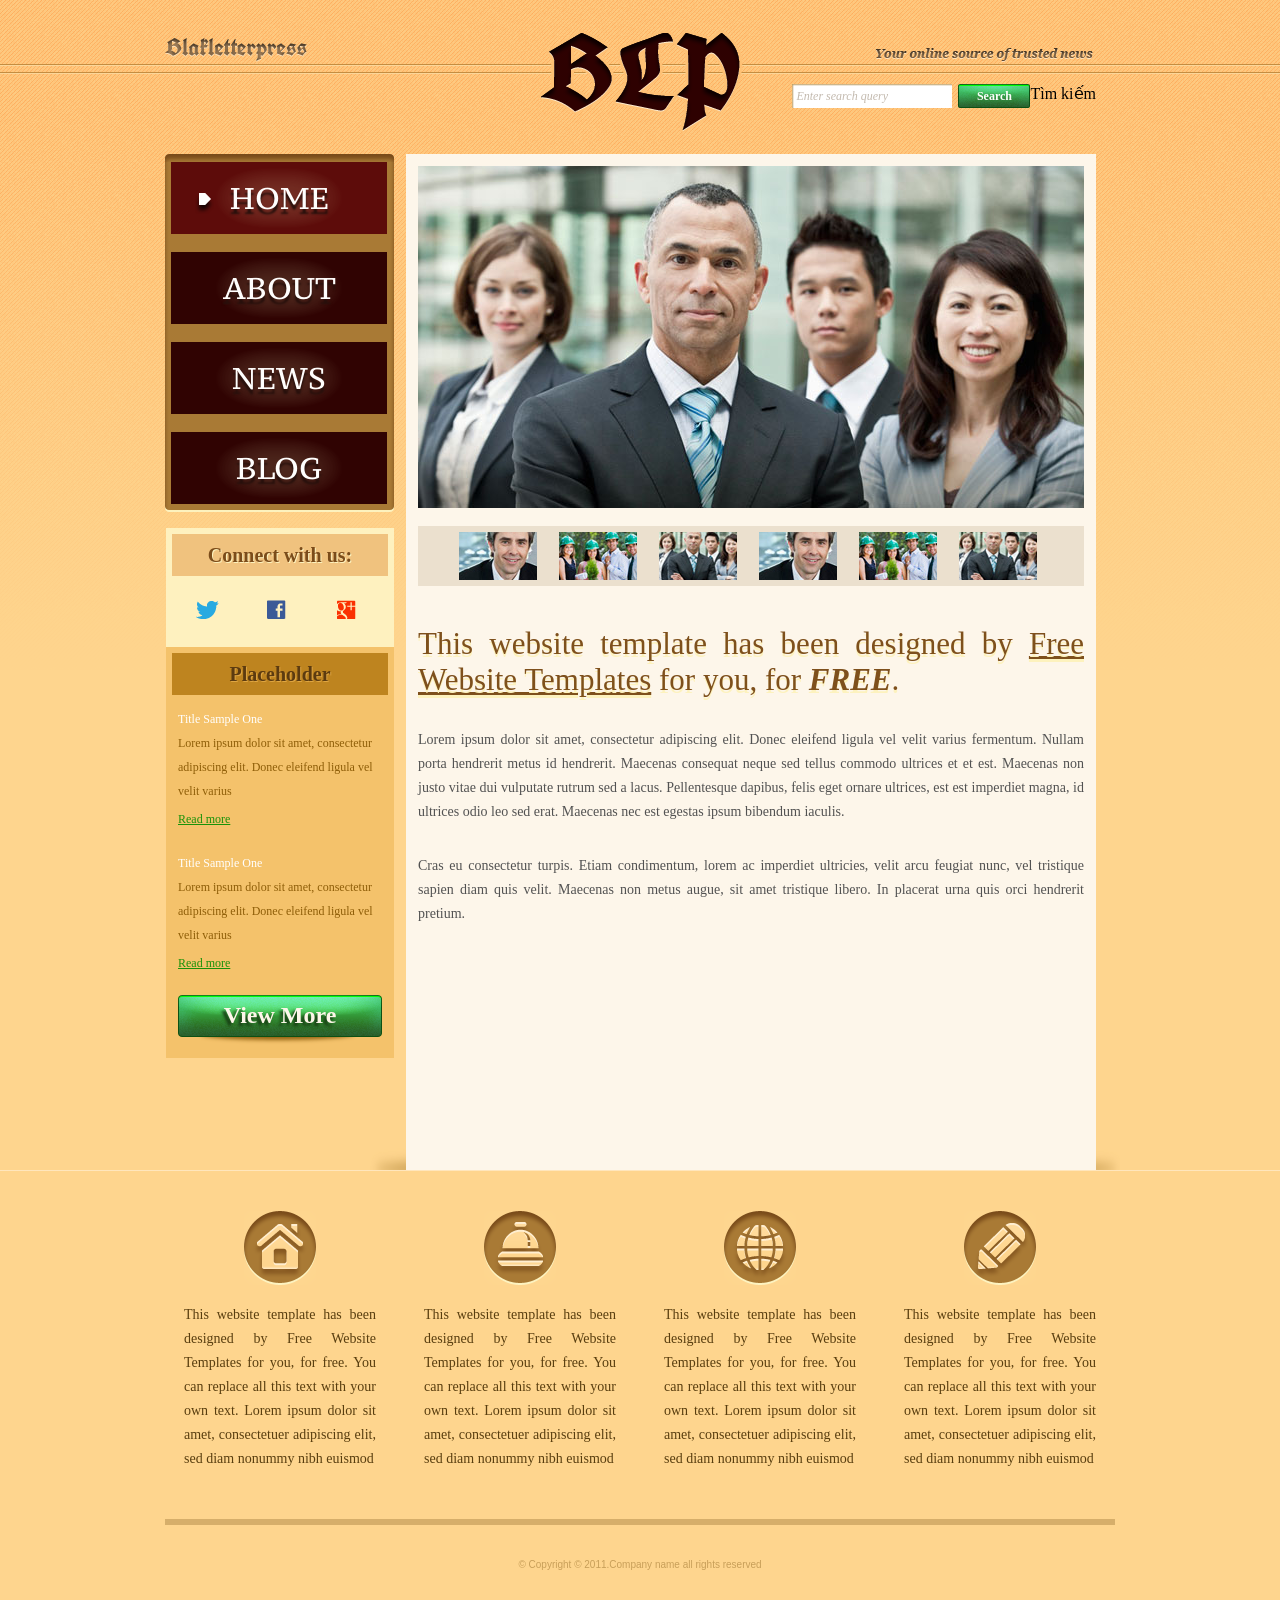
<file: index.html>
<!DOCTYPE html>
<html lang="vi">
<head>
    <meta charset="UTF-8">
    <meta name="description" content="Blakletterpress - nguồn tin đáng tin cậy về tin tức, blog và sự kiện.">
    <meta name="viewport" content="width=device-width, initial-scale=1.0">
    <title>Blakletterpress - Trang chủ</title>
    <link rel="stylesheet" href="css/style.css" type="text/css">
</head>
<body>
    <div id="page">
        <header id="header">
            <div id="motto">
                <a href="index.html" class="sitename"><img src="images/blakletterpress.png" height="24" width="142" alt="Blakletterpress"></a>
                <p><img src="images/header-text.png" height="14" width="218" alt="Your online source of trusted news"></p>
            </div>
            <div id="logo"><a href="index.html"><img src="images/logo.png" alt="Blakletterpress"></a></div>
            <div id="searchbar">
                <form action="#" method="post">
                    <label class="visually-hidden" for="site-search">Tìm kiếm</label>
                    <input id="site-search" type="search" name="q" value="Enter search query" class="txtfield">
                    <input type="submit" value="Search" class="btn">
                </form>
            </div>
        </header>
        <div id="contents">
            <main id="main">
                <section id="gallery" aria-label="Bộ sưu tập hình ảnh">
                    <div><img src="images/team-large.jpg" alt="Đội ngũ Blakletterpress"></div>
                    <ul>
                        <li><img src="images/smiling.jpg" alt="Đội ngũ tươi cười"></li>
                        <li><img src="images/ecofriends.jpg" alt="Bạn bè vì môi trường"></li>
                        <li><img src="images/team.jpg" alt="Đội ngũ làm việc"></li>
                        <li><img src="images/smiling.jpg" alt="Đội ngũ tươi cười"></li>
                        <li><img src="images/ecofriends.jpg" alt="Bạn bè vì môi trường"></li>
                        <li><img src="images/team.jpg" alt="Đội ngũ làm việc"></li>
                    </ul>
                </section>
                <section class="body">
                    <h1>This website template has been designed by <a href="http://www.freewebsitetemplates.com/">Free Website Templates</a> for you, for <em>free</em>.</h1>
                    <p>Lorem ipsum dolor sit amet, consectetur adipiscing elit. Donec eleifend ligula vel velit varius fermentum. Nullam porta hendrerit metus id hendrerit. Maecenas consequat neque sed tellus commodo ultrices et et est. Maecenas non justo vitae dui vulputate rutrum sed a lacus. Pellentesque dapibus, felis eget ornare ultrices, est est imperdiet magna, id ultrices odio leo sed erat. Maecenas nec est egestas ipsum bibendum iaculis.</p>
                    <p>Cras eu consectetur turpis. Etiam condimentum, lorem ac imperdiet ultricies, velit arcu feugiat nunc, vel tristique sapien diam quis velit. Maecenas non metus augue, sit amet tristique libero. In placerat urna quis orci hendrerit pretium.</p>
                </section>
            </main>
            <aside id="sidebar">
                <nav id="navigation">
                    <div><ul><li class="selected"><a href="index.html">Home</a></li><li><a href="about.html">About</a></li><li><a href="news.html">News</a></li><li><a href="blog.html">Blog</a></li></ul></div>
                </nav>
                <section class="section"><div id="connect"><h2>Connect with us:</h2><a href="#" class="twitter" aria-label="Twitter"></a><a href="#" class="facebook" aria-label="Facebook"></a><a href="#" class="googleplus" aria-label="Google Plus"></a></div></section>
                <section class="section"><div id="posts"><h2>Placeholder</h2><ul><li><h5>Title Sample One</h5><p>Lorem ipsum dolor sit amet, consectetur adipiscing elit. Donec eleifend ligula vel velit varius</p><a href="news.html" class="more">Read more</a></li><li><h5>Title Sample One</h5><p>Lorem ipsum dolor sit amet, consectetur adipiscing elit. Donec eleifend ligula vel velit varius</p><a href="news.html" class="more">Read more</a></li></ul><a href="news.html" class="btn2">View More</a></div></section>
            </aside>
        </div>
        <footer id="footer">
            <div><ul id="featured"><li><a href="index.html" class="home" aria-label="Trang chủ"></a><p>This website template has been designed by Free Website Templates for you, for free. You can replace all this text with your own text. Lorem ipsum dolor sit amet, consectetuer adipiscing elit, sed diam nonummy nibh euismod</p></li><li><a href="index.html" class="bell" aria-label="Thông báo"></a><p>This website template has been designed by Free Website Templates for you, for free. You can replace all this text with your own text. Lorem ipsum dolor sit amet, consectetuer adipiscing elit, sed diam nonummy nibh euismod</p></li><li><a href="index.html" class="globe" aria-label="Toàn cầu"></a><p>This website template has been designed by Free Website Templates for you, for free. You can replace all this text with your own text. Lorem ipsum dolor sit amet, consectetuer adipiscing elit, sed diam nonummy nibh euismod</p></li><li><a href="index.html" class="pencil" aria-label="Viết bài"></a><p>This website template has been designed by Free Website Templates for you, for free. You can replace all this text with your own text. Lorem ipsum dolor sit amet, consectetuer adipiscing elit, sed diam nonummy nibh euismod</p></li></ul><p id="footnote">© Copyright © 2011.Company name all rights reserved</p></div>
        </footer>
    </div>
</body>
</html>
</file>
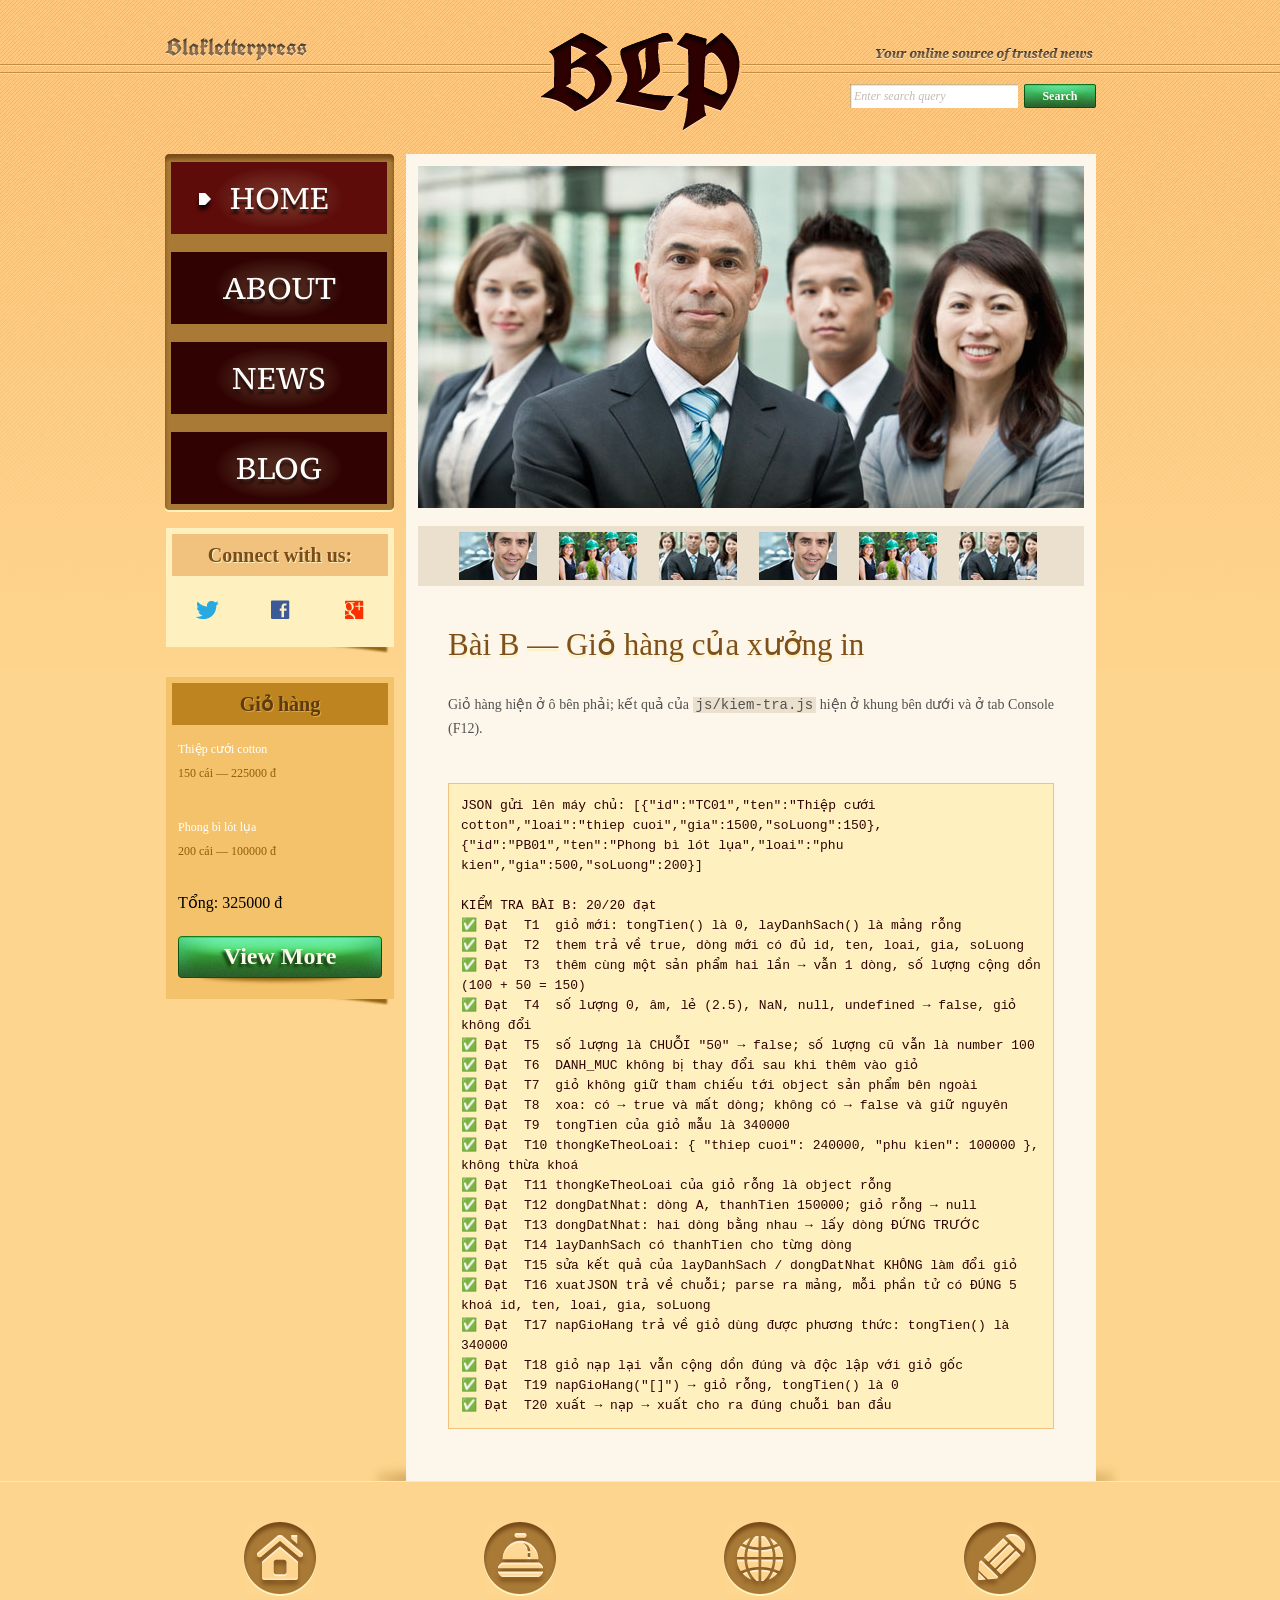
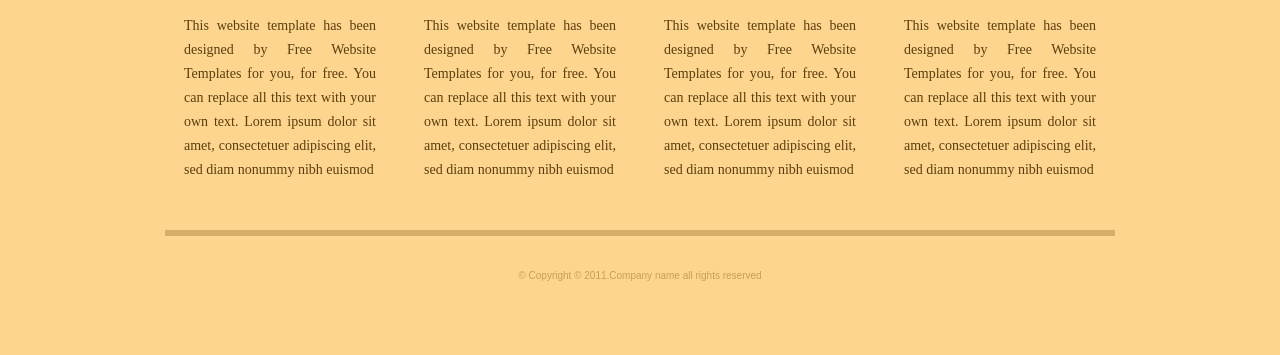
<file: Java_homework/Bai tap 2 - JS tin tuc va gio hang/index.html>
<!DOCTYPE html>
<!-- Website template by freewebsitetemplates.com -->
<html>
<head>
	<meta charset="UTF-8">
	<title>Bài B – Giỏ hàng | Blakletterpress</title>
	<link rel="stylesheet" href="css/style.css" type="text/css">
	<link rel="stylesheet" href="css/bai-js.css" type="text/css">
</head>
<body>
	<div id="page">
		<div id="header">
			<div id="motto">
				<a href="index.html" class="sitename"><img src="images/blakletterpress.png" height="24" width="142" alt="SiteName"></a>
				<p>
					<img src="images/header-text.png" height="14" width="218" alt="Text">
				</p>
			</div>
			<div id="logo">
				<a href="index.html"><img src="images/logo.png" alt="LOGO"></a>
			</div>
			<div id="searchbar">
				<form action="#" method="post">
					<input type="text" value="Enter search query" class="txtfield" onBlur="javascript:if(this.value==''){this.value=this.defaultValue;}" onFocus="javascript:if(this.value==this.defaultValue){this.value='';}">
					<input type="submit" value="Search" class="btn">
				</form>
			</div>
		</div>
		<div id="contents">
			<div id="main">
				<div id="gallery">
					<div>
						<img src="images/team-large.jpg" alt="Img">
					</div>
					<ul>
						<li>
							<img src="images/smiling.jpg" alt="Img">
						</li>
						<li>
							<img src="images/ecofriends.jpg" alt="Img">
						</li>
						<li>
							<img src="images/team.jpg" alt="Img">
						</li>
						<li>
							<img src="images/smiling.jpg" alt="Img">
						</li>
						<li>
							<img src="images/ecofriends.jpg" alt="Img">
						</li>
						<li>
							<img src="images/team.jpg" alt="Img">
						</li>
					</ul>
				</div>
				<div class="body">
					<h1>Bài B — Giỏ hàng của xưởng in</h1>
					<p>
						Giỏ hàng hiện ở ô bên phải; kết quả của <code>js/kiem-tra.js</code> hiện ở khung bên dưới và ở tab Console (F12).
					</p>
					<pre id="ket-qua"></pre>
				</div>
			</div>
			<div id="sidebar">
				<div id="navigation">
					<div>
						<ul>
							<li class="selected">
								<a href="index.html">Home</a>
							</li>
							<li>
								<a href="about.html">About</a>
							</li>
							<li>
								<a href="news.html">News</a>
							</li>
							<li>
								<a href="blog.html">Blog</a>
							</li>
						</ul>
					</div>
				</div>
				<div class="section">
					<div id="connect">
						<h2>Connect with us:</h2>
						<a href="http://freewebsitetemplates.com/go/twitter/" target="_blank" class="twitter"></a> <a href="http://freewebsitetemplates.com/go/facebook/" target="_blank" class="facebook"></a> <a href="http://freewebsitetemplates.com/go/googleplus/" target="_blank" class="googleplus"></a>
					</div>
				</div>
				<div class="section">
					<div id="posts">
						<h2>Giỏ hàng</h2>
						<ul id="gio-hang">
							<li>
								<h5>Title Sample One</h5>
								<p>
									Lorem ipsum dolor sit amet, consectetur adipiscing elit. Donec eleifend ligula vel velit varius
								</p>
								<a href="news.html" class="more">Read more</a>
							</li>
							<li>
								<h5>Title Sample One</h5>
								<p>
									Lorem ipsum dolor sit amet, consectetur adipiscing elit. Donec eleifend ligula vel velit varius
								</p>
								<a href="news.html" class="more">Read more</a>
							</li>
						</ul>
						<a href="news.html" class="btn2">View More</a>
					</div>
				</div>
			</div>
		</div>
		<div id="footer">
			<div>
				<ul id="featured">
					<li>
						<a href="index.html" class="home"></a>
						<p>
							This website template has been designed by Free Website Templates for you, for free. You can replace all this text with your own text. Lorem ipsum dolor sit amet, consectetuer adipiscing elit, sed diam nonummy nibh euismod
						</p>
					</li>
					<li>
						<a href="index.html" class="bell"></a>
						<p>
							This website template has been designed by Free Website Templates for you, for free. You can replace all this text with your own text. Lorem ipsum dolor sit amet, consectetuer adipiscing elit, sed diam nonummy nibh euismod
						</p>
					</li>
					<li>
						<a href="index.html" class="globe"></a>
						<p>
							This website template has been designed by Free Website Templates for you, for free. You can replace all this text with your own text. Lorem ipsum dolor sit amet, consectetuer adipiscing elit, sed diam nonummy nibh euismod
						</p>
					</li>
					<li>
						<a href="index.html" class="pencil"></a>
						<p>
							This website template has been designed by Free Website Templates for you, for free. You can replace all this text with your own text. Lorem ipsum dolor sit amet, consectetuer adipiscing elit, sed diam nonummy nibh euismod
						</p>
					</li>
				</ul>
				<p id="footnote">
					© Copyright © 2011.Company name all rights reserved
				</p>
			</div>
		</div>
	</div>
	<script src="js/ho-tro.js"></script>
	<script src="js/bai-b-gio-hang.js"></script>
	<script src="js/kiem-tra.js"></script>
</body>
</html>
</file>
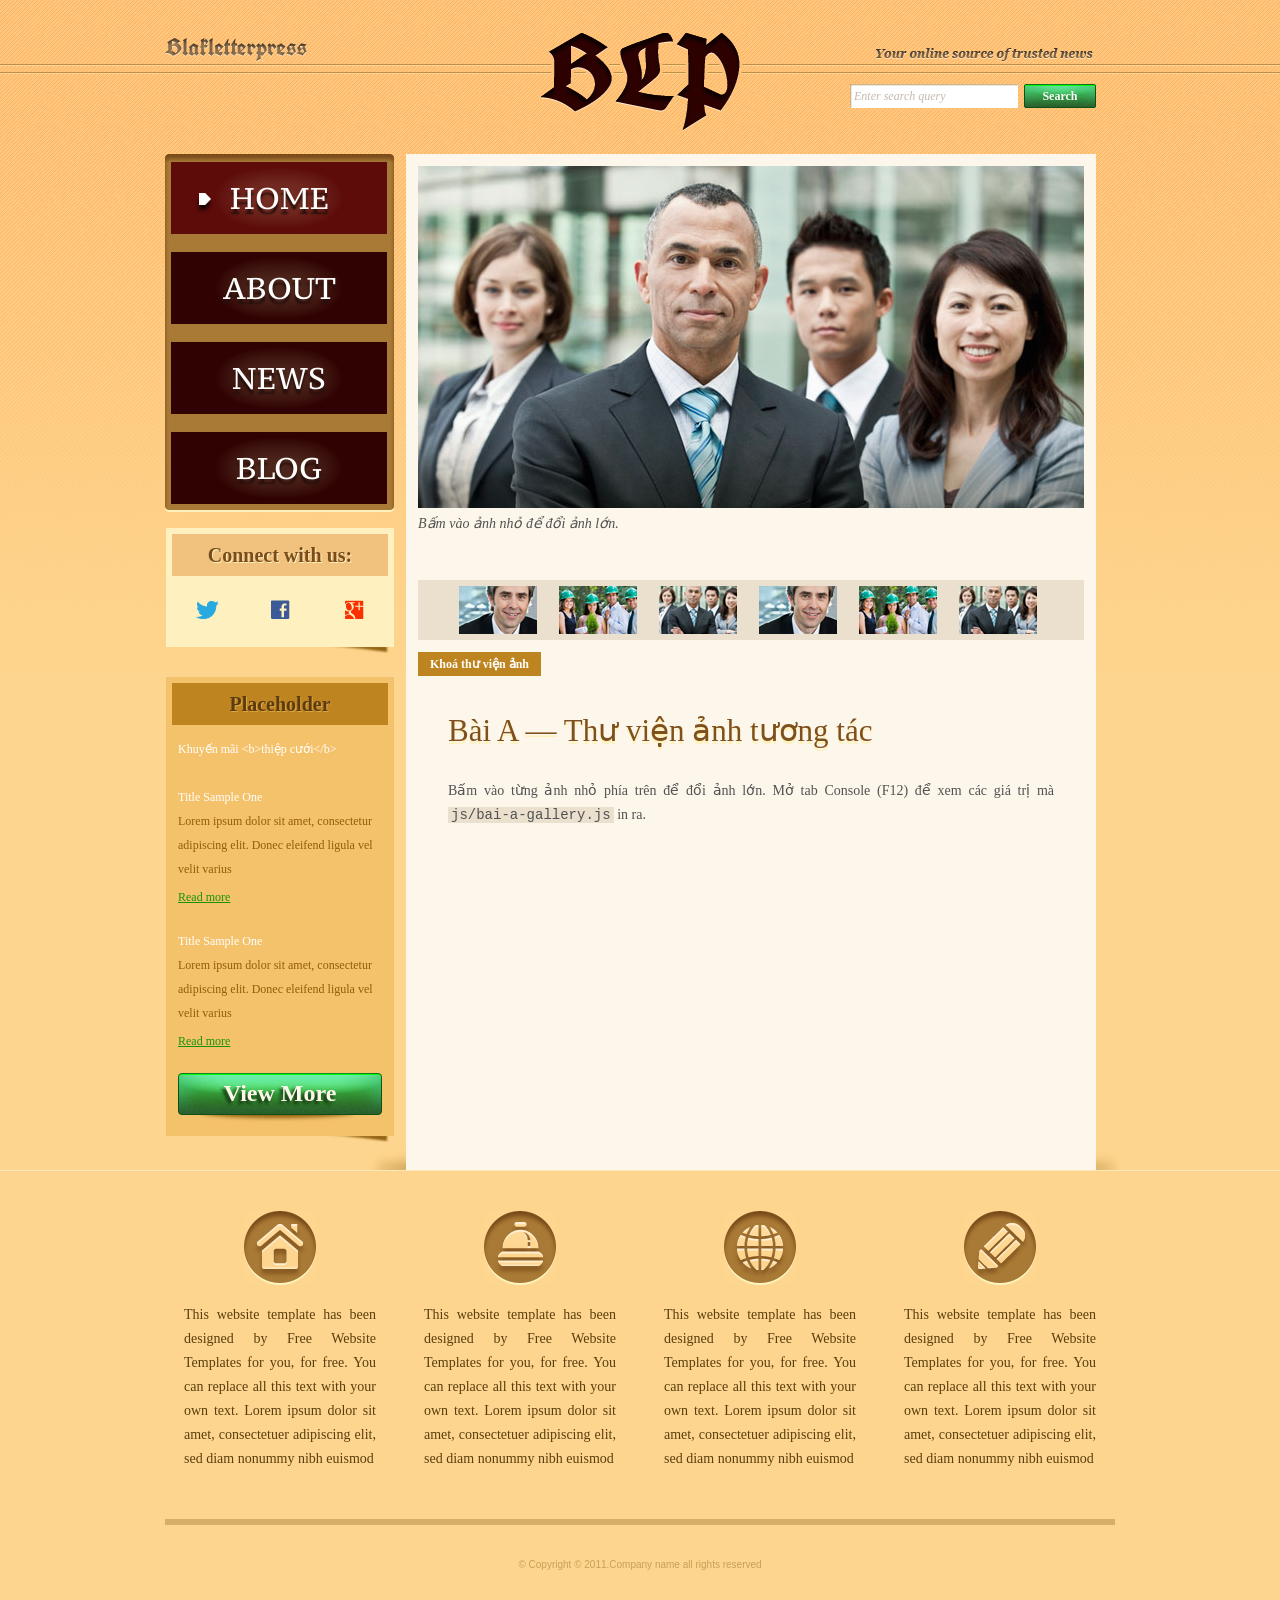
<file: Java_homework/Bai tap 3 - JS thu vien anh va tin nhanh/index.html>
<!DOCTYPE html>
<!-- Website template by freewebsitetemplates.com -->
<html>
<head>
	<meta charset="UTF-8">
	<title>Bài A – Thư viện ảnh | Blakletterpress</title>
	<link rel="stylesheet" href="css/style.css" type="text/css">
	<link rel="stylesheet" href="css/bai-js.css" type="text/css">
</head>
<body>
	<div id="page">
		<div id="header">
			<div id="motto">
				<a href="index.html" class="sitename"><img src="images/blakletterpress.png" height="24" width="142" alt="SiteName"></a>
				<p>
					<img src="images/header-text.png" height="14" width="218" alt="Text">
				</p>
			</div>
			<div id="logo">
				<a href="index.html"><img src="images/logo.png" alt="LOGO"></a>
			</div>
			<div id="searchbar">
				<form action="#" method="post">
					<input type="text" id="o-tim-kiem" value="Enter search query" class="txtfield">
					<input type="submit" value="Search" class="btn">
				</form>
			</div>
		</div>
		<div id="contents">
			<div id="main">
				<div id="gallery">
					<div>
						<img src="images/team-large.jpg" alt="Img">
					</div>
					<ul>
						<li>
							<img src="images/smiling.jpg" alt="meeting">
						</li>
						<li>
							<img src="images/ecofriends.jpg" alt="team-large">
						</li>
						<li>
							<img src="images/team.jpg" alt="team-large">
						</li>
						<li>
							<img src="images/smiling.jpg" alt="meeting">
						</li>
						<li>
							<img src="images/ecofriends.jpg" alt="team-large">
						</li>
						<li>
							<img src="images/team.jpg" alt="team-large">
						</li>
					</ul>
					<button type="button" id="nut-khoa">Khoá thư viện ảnh</button>
				</div>
				<div class="body">
					<h1>Bài A — Thư viện ảnh tương tác</h1>
					<p>
						Bấm vào từng ảnh nhỏ phía trên để đổi ảnh lớn. Mở tab Console (F12) để xem các giá trị mà <code>js/bai-a-gallery.js</code> in ra.
					</p>
				</div>
			</div>
			<div id="sidebar">
				<div id="navigation">
					<div>
						<ul>
							<li class="selected">
								<a href="index.html">Home</a>
							</li>
							<li>
								<a href="about.html">About</a>
							</li>
							<li>
								<a href="news.html">News</a>
							</li>
							<li>
								<a href="blog.html">Blog</a>
							</li>
						</ul>
					</div>
				</div>
				<div class="section">
					<div id="connect">
						<h2>Connect with us:</h2>
						<a href="http://freewebsitetemplates.com/go/twitter/" target="_blank" class="twitter"></a> <a href="http://freewebsitetemplates.com/go/facebook/" target="_blank" class="facebook"></a> <a href="http://freewebsitetemplates.com/go/googleplus/" target="_blank" class="googleplus"></a>
					</div>
				</div>
				<div class="section">
					<div id="posts">
						<h2>Placeholder</h2>
						<ul>
							<li>
								<h5>Title Sample One</h5>
								<p>
									Lorem ipsum dolor sit amet, consectetur adipiscing elit. Donec eleifend ligula vel velit varius
								</p>
								<a href="news.html" class="more">Read more</a>
							</li>
							<li>
								<h5>Title Sample One</h5>
								<p>
									Lorem ipsum dolor sit amet, consectetur adipiscing elit. Donec eleifend ligula vel velit varius
								</p>
								<a href="news.html" class="more">Read more</a>
							</li>
						</ul>
						<a href="news.html" class="btn2">View More</a>
					</div>
				</div>
			</div>
		</div>
		<div id="footer">
			<div>
				<ul id="featured">
					<li>
						<a href="index.html" class="home"></a>
						<p>
							This website template has been designed by Free Website Templates for you, for free. You can replace all this text with your own text. Lorem ipsum dolor sit amet, consectetuer adipiscing elit, sed diam nonummy nibh euismod
						</p>
					</li>
					<li>
						<a href="index.html" class="bell"></a>
						<p>
							This website template has been designed by Free Website Templates for you, for free. You can replace all this text with your own text. Lorem ipsum dolor sit amet, consectetuer adipiscing elit, sed diam nonummy nibh euismod
						</p>
					</li>
					<li>
						<a href="index.html" class="globe"></a>
						<p>
							This website template has been designed by Free Website Templates for you, for free. You can replace all this text with your own text. Lorem ipsum dolor sit amet, consectetuer adipiscing elit, sed diam nonummy nibh euismod
						</p>
					</li>
					<li>
						<a href="index.html" class="pencil"></a>
						<p>
							This website template has been designed by Free Website Templates for you, for free. You can replace all this text with your own text. Lorem ipsum dolor sit amet, consectetuer adipiscing elit, sed diam nonummy nibh euismod
						</p>
					</li>
				</ul>
				<p id="footnote">
					© Copyright © 2011.Company name all rights reserved
				</p>
			</div>
		</div>
	</div>
	<script src="js/bai-a-gallery.js"></script>
</body>
</html>
</file>
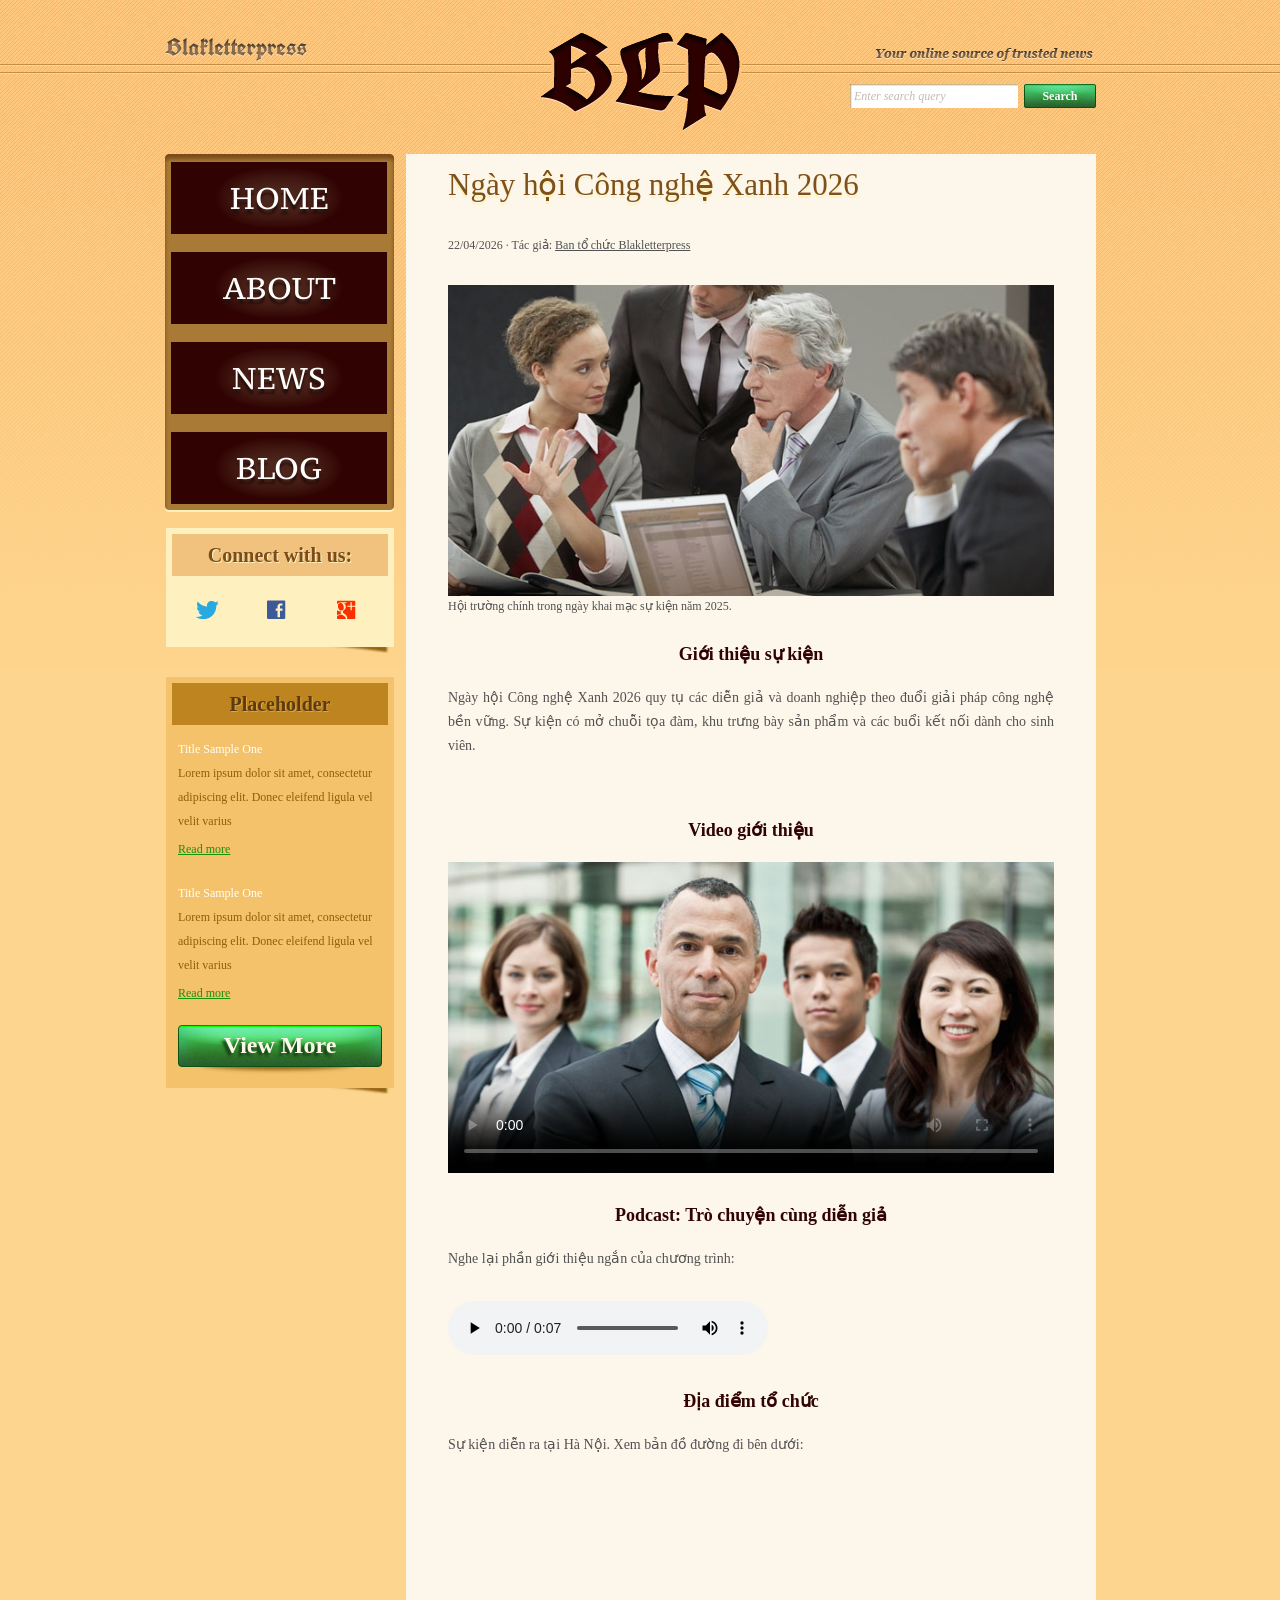
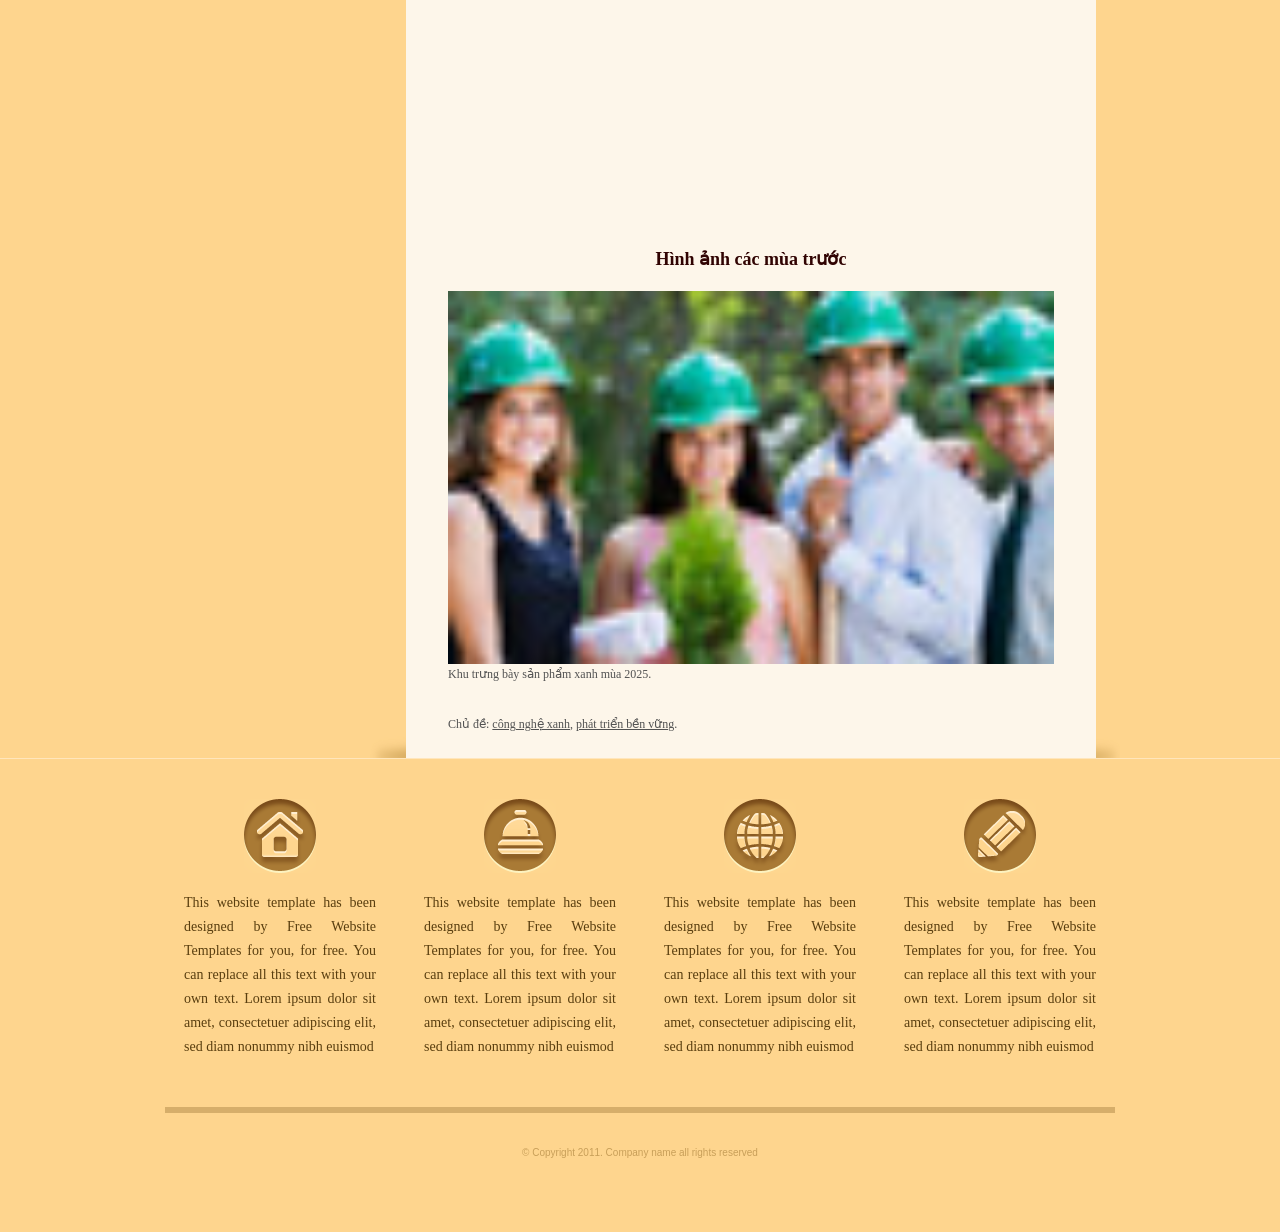
<file: media.html>
<!DOCTYPE html>
<html lang="vi">
<head>
	<meta charset="UTF-8">
	<title>Ngày hội Công nghệ Xanh 2026 - Blakletterpress</title>
	<link rel="stylesheet" href="css/style.css" type="text/css">
	<link rel="stylesheet" href="css/assignment.css" type="text/css">
</head>
<body>
	<div id="page">
		<header id="header"><div id="motto"><a href="index.html" class="sitename"><img src="images/blakletterpress.png" height="24" width="142" alt="Blakletterpress"></a><p><img src="images/header-text.png" height="14" width="218" alt="Your online source of trusted news"></p></div><div id="logo"><a href="index.html"><img src="images/logo.png" alt="Blakletterpress"></a></div><div id="searchbar"><form action="#" method="post"><input type="text" name="q" value="Enter search query" class="txtfield"><input type="submit" value="Search" class="btn"></form></div></header>
		<div id="contents">
			<main id="main"><article class="body assignment-body media-page">
				<header class="article-header"><h1>Ngày hội Công nghệ Xanh 2026</h1><p class="meta"><time datetime="2026-04-22">22/04/2026</time> · Tác giả: <a href="#">Ban tổ chức Blakletterpress</a></p></header>
				<figure><img src="images/meeting.jpg" alt="Các đại biểu tại Ngày hội Công nghệ Xanh 2026"><figcaption>Hội trường chính trong ngày khai mạc sự kiện năm 2025.</figcaption></figure>
				<section><h2>Giới thiệu sự kiện</h2><p>Ngày hội Công nghệ Xanh 2026 quy tụ các diễn giả và doanh nghiệp theo đuổi giải pháp công nghệ bền vững. Sự kiện có mở chuỗi tọa đàm, khu trưng bày sản phẩm và các buổi kết nối dành cho sinh viên.</p></section>
				<section><h2>Video giới thiệu</h2><video controls preload="metadata" poster="images/team-large.jpg"><source src="media/green-event.mp4" type="video/mp4">Trình duyệt của bạn không hỗ trợ thẻ video HTML5.</video></section>
				<section><h2>Podcast: Trò chuyện cùng diễn giả</h2><p>Nghe lại phần giới thiệu ngắn của chương trình:</p><audio controls preload="metadata"><source src="media/interview.mp3" type="audio/mpeg">Trình duyệt của bạn không hỗ trợ thẻ audio HTML5.</audio></section>
				<section><h2>Địa điểm tổ chức</h2><p>Sự kiện diễn ra tại Hà Nội. Xem bản đồ đường đi bên dưới:</p><iframe class="map-frame" title="Bản đồ Hà Nội" loading="lazy" referrerpolicy="no-referrer-when-downgrade" src="https://www.google.com/maps?q=Hanoi%2C%20Vietnam&amp;output=embed"></iframe></section>
				<section><h2>Hình ảnh các mùa trước</h2><figure><img class="eco-image" src="images/ecofriends.jpg" alt="Nhóm tham gia khu trưng bày sản phẩm xanh"><figcaption>Khu trưng bày sản phẩm xanh mùa 2025.</figcaption></figure></section>
				<footer class="article-footer"><p>Chủ đề: <a href="#">công nghệ xanh</a>, <a href="#">phát triển bền vững</a>.</p></footer>
			</article></main>
			<aside id="sidebar"><nav id="navigation"><div><ul><li><a href="index.html">Home</a></li><li><a href="about.html">About</a></li><li><a href="news.html">News</a></li><li><a href="blog.html">Blog</a></li></ul></div></nav><div class="section"><div id="connect"><h2>Connect with us:</h2><a href="#" class="twitter" aria-label="Twitter"></a><a href="#" class="facebook" aria-label="Facebook"></a><a href="#" class="googleplus" aria-label="Google Plus"></a></div></div><div class="section"><div id="posts"><h2>Placeholder</h2><ul><li><h5>Title Sample One</h5><p>Lorem ipsum dolor sit amet, consectetur adipiscing elit. Donec eleifend ligula vel velit varius</p><a href="news.html" class="more">Read more</a></li><li><h5>Title Sample One</h5><p>Lorem ipsum dolor sit amet, consectetur adipiscing elit. Donec eleifend ligula vel velit varius</p><a href="news.html" class="more">Read more</a></li></ul><a href="news.html" class="btn2">View More</a></div></div></aside>
		</div>
		<footer id="footer"><div><ul id="featured"><li><a href="index.html" class="home"></a><p>This website template has been designed by Free Website Templates for you, for free. You can replace all this text with your own text. Lorem ipsum dolor sit amet, consectetuer adipiscing elit, sed diam nonummy nibh euismod</p></li><li><a href="index.html" class="bell"></a><p>This website template has been designed by Free Website Templates for you, for free. You can replace all this text with your own text. Lorem ipsum dolor sit amet, consectetuer adipiscing elit, sed diam nonummy nibh euismod</p></li><li><a href="index.html" class="globe"></a><p>This website template has been designed by Free Website Templates for you, for free. You can replace all this text with your own text. Lorem ipsum dolor sit amet, consectetuer adipiscing elit, sed diam nonummy nibh euismod</p></li><li><a href="index.html" class="pencil"></a><p>This website template has been designed by Free Website Templates for you, for free. You can replace all this text with your own text. Lorem ipsum dolor sit amet, consectetuer adipiscing elit, sed diam nonummy nibh euismod</p></li></ul><p id="footnote">© Copyright 2011. Company name all rights reserved</p></div></footer>
	</div>
</body>
</html>
</file>
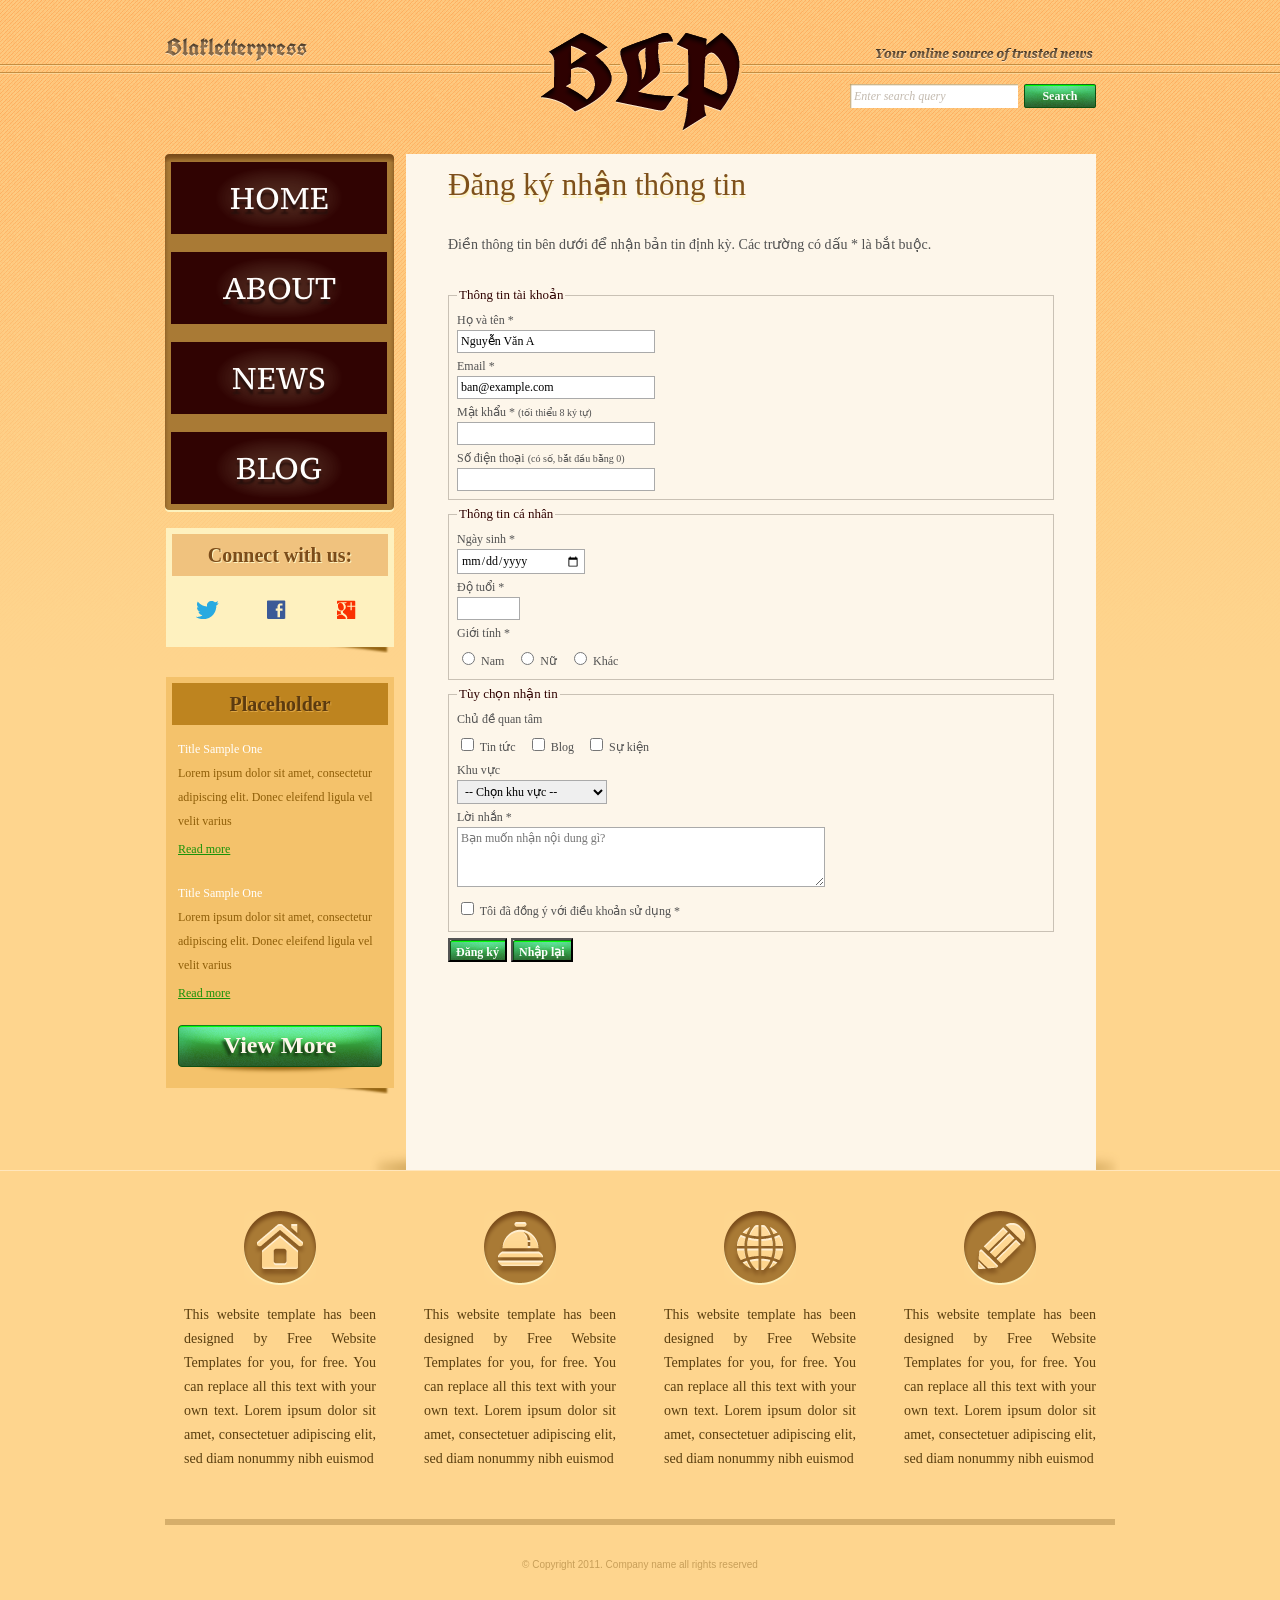
<file: register.html>
<!DOCTYPE html>
<html lang="vi">
<head>
	<meta charset="UTF-8">
	<title>Đăng ký nhận thông tin - Blakletterpress</title>
	<link rel="stylesheet" href="css/style.css" type="text/css">
</head>
<body>
	<div id="page">
		<header id="header">
			<div id="motto">
				<a href="index.html" class="sitename"><img src="images/blakletterpress.png" height="24" width="142" alt="Blakletterpress"></a>
				<p><img src="images/header-text.png" height="14" width="218" alt="Your online source of trusted news"></p>
			</div>
			<div id="logo"><a href="index.html"><img src="images/logo.png" alt="Blakletterpress"></a></div>
			<div id="searchbar"><form action="#" method="post"><input type="text" name="q" value="Enter search query" class="txtfield"><input type="submit" value="Search" class="btn"></form></div>
		</header>
		<div id="contents">
			<main id="main" class="register-main">
				<div class="body">
					<h1>Đăng ký nhận thông tin</h1>
					<p>Điền thông tin bên dưới để nhận bản tin định kỳ. Các trường có dấu * là bắt buộc.</p>
					<form class="registration-form" action="#" method="post">
						<fieldset><legend>Thông tin tài khoản</legend>
							<label for="full-name">Họ và tên *</label><input id="full-name" name="full_name" type="text" required value="Nguyễn Văn A">
							<label for="email">Email *</label><input id="email" name="email" type="email" required value="ban@example.com">
							<label for="password">Mật khẩu * <small>(tối thiểu 8 ký tự)</small></label><input id="password" name="password" type="password" minlength="8" required>
							<label for="phone">Số điện thoại <small>(có số, bắt đầu bằng 0)</small></label><input id="phone" name="phone" type="tel" pattern="0[0-9]{9,10}">
						</fieldset>
						<fieldset><legend>Thông tin cá nhân</legend>
							<label for="birth-date">Ngày sinh *</label><input id="birth-date" name="birth_date" type="date" required>
							<label for="age">Độ tuổi *</label><input id="age" name="age" type="number" min="1" max="120" required>
							<span class="form-label">Giới tính *</span><div class="inline-options"><label><input type="radio" name="gender" value="nam" required> Nam</label><label><input type="radio" name="gender" value="nu"> Nữ</label><label><input type="radio" name="gender" value="khac"> Khác</label></div>
						</fieldset>
						<fieldset><legend>Tùy chọn nhận tin</legend>
							<span class="form-label">Chủ đề quan tâm</span><div class="inline-options"><label><input type="checkbox" name="topics" value="tin-tuc"> Tin tức</label><label><input type="checkbox" name="topics" value="blog"> Blog</label><label><input type="checkbox" name="topics" value="su-kien"> Sự kiện</label></div>
							<label for="area">Khu vực</label><select id="area" name="area"><option value="">-- Chọn khu vực --</option><option>Hà Nội</option><option>Hồ Chí Minh</option><option>Đà Nẵng</option><option>Khác</option></select>
							<label for="message">Lời nhắn *</label><textarea id="message" name="message" required placeholder="Bạn muốn nhận nội dung gì? "></textarea>
							<label class="consent"><input type="checkbox" name="consent" required> Tôi đã đồng ý với điều khoản sử dụng *</label>
						</fieldset>
						<div class="form-actions"><button class="btn" type="submit">Đăng ký</button><button class="btn" type="reset">Nhập lại</button></div>
					</form>
				</div>
			</main>
			<aside id="sidebar"><nav id="navigation"><div><ul><li><a href="index.html">Home</a></li><li><a href="about.html">About</a></li><li><a href="news.html">News</a></li><li><a href="blog.html">Blog</a></li></ul></div></nav><div class="section"><div id="connect"><h2>Connect with us:</h2><a href="#" class="twitter" aria-label="Twitter"></a><a href="#" class="facebook" aria-label="Facebook"></a><a href="#" class="googleplus" aria-label="Google Plus"></a></div></div><div class="section"><div id="posts"><h2>Placeholder</h2><ul><li><h5>Title Sample One</h5><p>Lorem ipsum dolor sit amet, consectetur adipiscing elit. Donec eleifend ligula vel velit varius</p><a href="news.html" class="more">Read more</a></li><li><h5>Title Sample One</h5><p>Lorem ipsum dolor sit amet, consectetur adipiscing elit. Donec eleifend ligula vel velit varius</p><a href="news.html" class="more">Read more</a></li></ul><a href="news.html" class="btn2">View More</a></div></div></aside>
		</div>
		<footer id="footer"><div><ul id="featured"><li><a href="index.html" class="home"></a><p>This website template has been designed by Free Website Templates for you, for free. You can replace all this text with your own text. Lorem ipsum dolor sit amet, consectetuer adipiscing elit, sed diam nonummy nibh euismod</p></li><li><a href="index.html" class="bell"></a><p>This website template has been designed by Free Website Templates for you, for free. You can replace all this text with your own text. Lorem ipsum dolor sit amet, consectetuer adipiscing elit, sed diam nonummy nibh euismod</p></li><li><a href="index.html" class="globe"></a><p>This website template has been designed by Free Website Templates for you, for free. You can replace all this text with your own text. Lorem ipsum dolor sit amet, consectetuer adipiscing elit, sed diam nonummy nibh euismod</p></li><li><a href="index.html" class="pencil"></a><p>This website template has been designed by Free Website Templates for you, for free. You can replace all this text with your own text. Lorem ipsum dolor sit amet, consectetuer adipiscing elit, sed diam nonummy nibh euismod</p></li></ul><p id="footnote">© Copyright 2011. Company name all rights reserved</p></div></footer>
	</div>
</body>
</html>
</file>
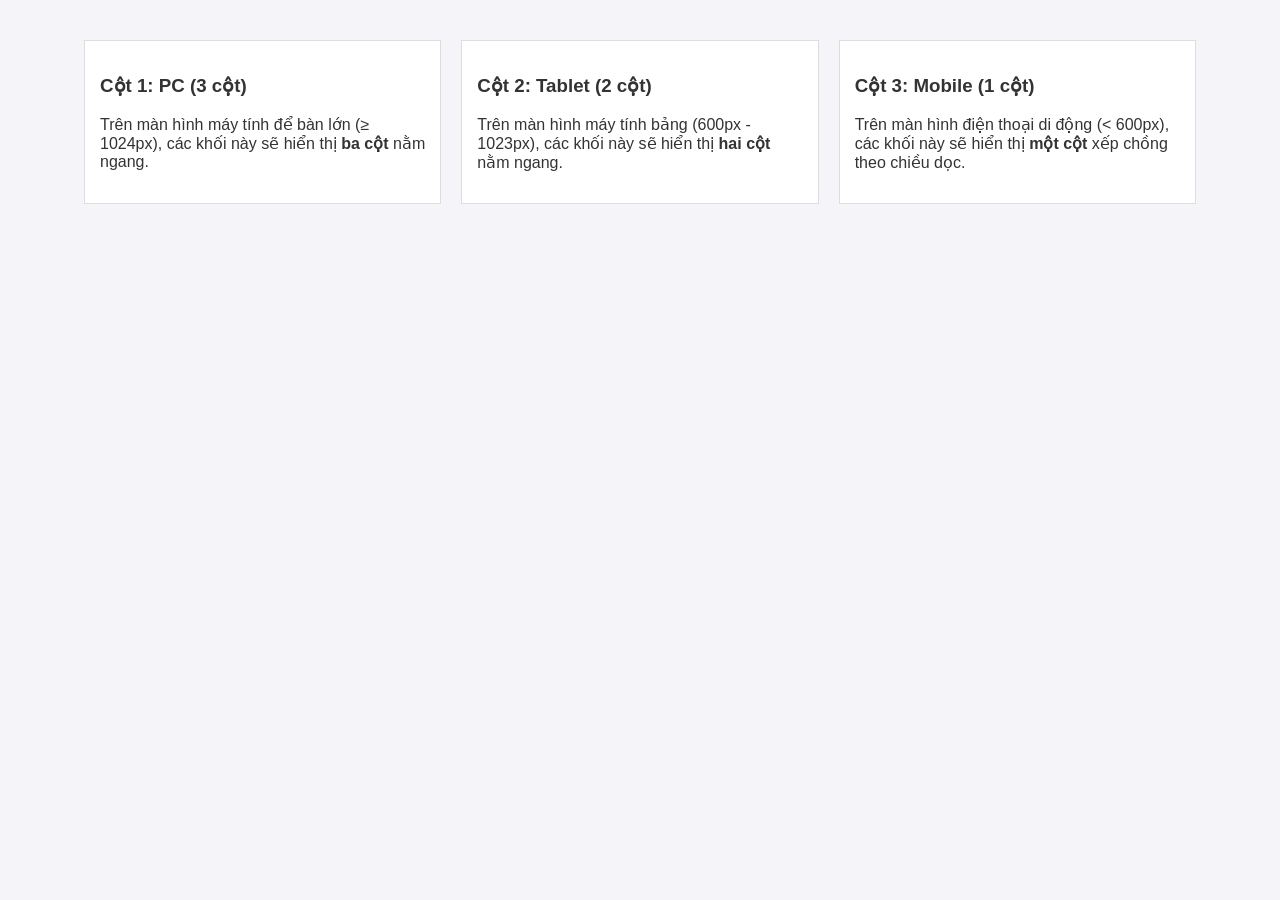
<file: Baitap3/responsive-Bai tap 3.html>
<!DOCTYPE html>
<html lang="vi">
<head>
    <meta charset="UTF-8">
    <meta name="viewport" content="width=device-width, initial-scale=1.0">
    <title>Responsive Web Design Demo</title>
    <style>
        /* 1. Base Styles (Thiết lập chung cho mọi màn hình) */
        * {
            box-sizing: border-box; /* Tính padding và border trong kích thước phần tử */
        }

        body {
            margin: 0;
            font-family: sans-serif;
            background-color: #f4f4f9;
            color: #333;
        }

        .container {
            width: 90%;
            margin: 0 auto; /* Căn giữa */
            padding: 20px;
        }

        .content {
            display: flex;
            flex-wrap: wrap; /* Cho phép các cột xuống dòng khi không đủ chỗ */
            gap: 20px; /* Khoảng cách giữa các cột và các hàng */
            margin-top: 20px;
        }

        .column {
            flex: 0 0 100%; /* Mobile: mỗi cột chiếm trọn một hàng */
            min-width: 0;
            overflow-wrap: anywhere;
            padding: 15px;
            background-color: white;
            border: 1px solid #ddd;
        }

        /* 2. Media Queries (Thiết kế cho các kích thước màn hình cụ thể) */
        @media (min-width: 600px) {
            .column {
                flex-basis: calc((100% - 20px) / 2); /* Tablet: 2 cột, trừ 1 khoảng cách */
            }
        }

        @media (min-width: 1024px) {
            .column {
                flex-basis: calc((100% - 40px) / 3); /* PC: 3 cột, trừ 2 khoảng cách */
            }
        }
    </style>
</head>
<body>
    <div class="container">
        <div class="content">
            <div class="column">
                <h3>Cột 1: PC (3 cột)</h3>
                <p>Trên màn hình máy tính để bàn lớn (≥ 1024px), các khối này sẽ hiển thị <strong>ba cột</strong> nằm ngang.</p>
            </div>
            <div class="column">
                <h3>Cột 2: Tablet (2 cột)</h3>
                <p>Trên màn hình máy tính bảng (600px - 1023px), các khối này sẽ hiển thị <strong>hai cột</strong> nằm ngang.</p>
            </div>
            <div class="column">
                <h3>Cột 3: Mobile (1 cột)</h3>
                <p>Trên màn hình điện thoại di động (&lt; 600px), các khối này sẽ hiển thị <strong>một cột</strong> xếp chồng theo chiều dọc.</p>
            </div>
        </div>
    </div>
</body>
</html>
</file>
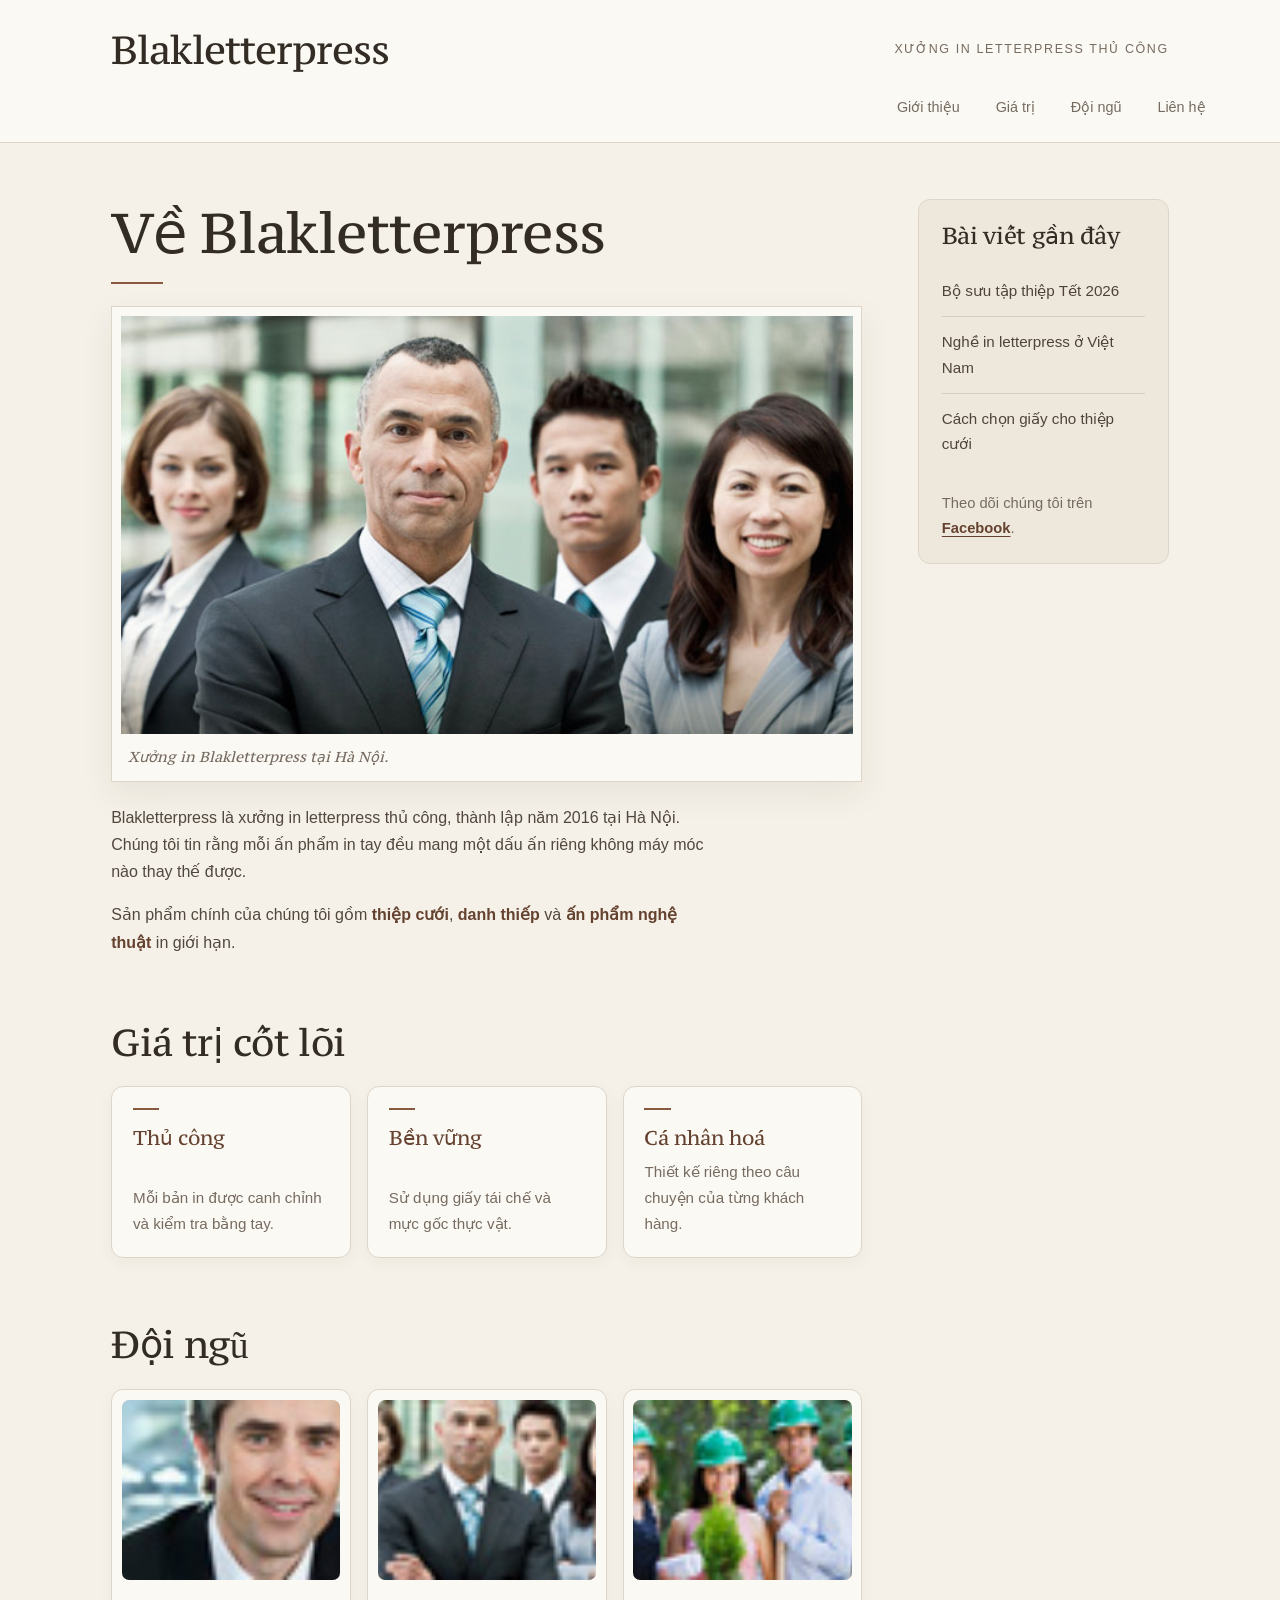
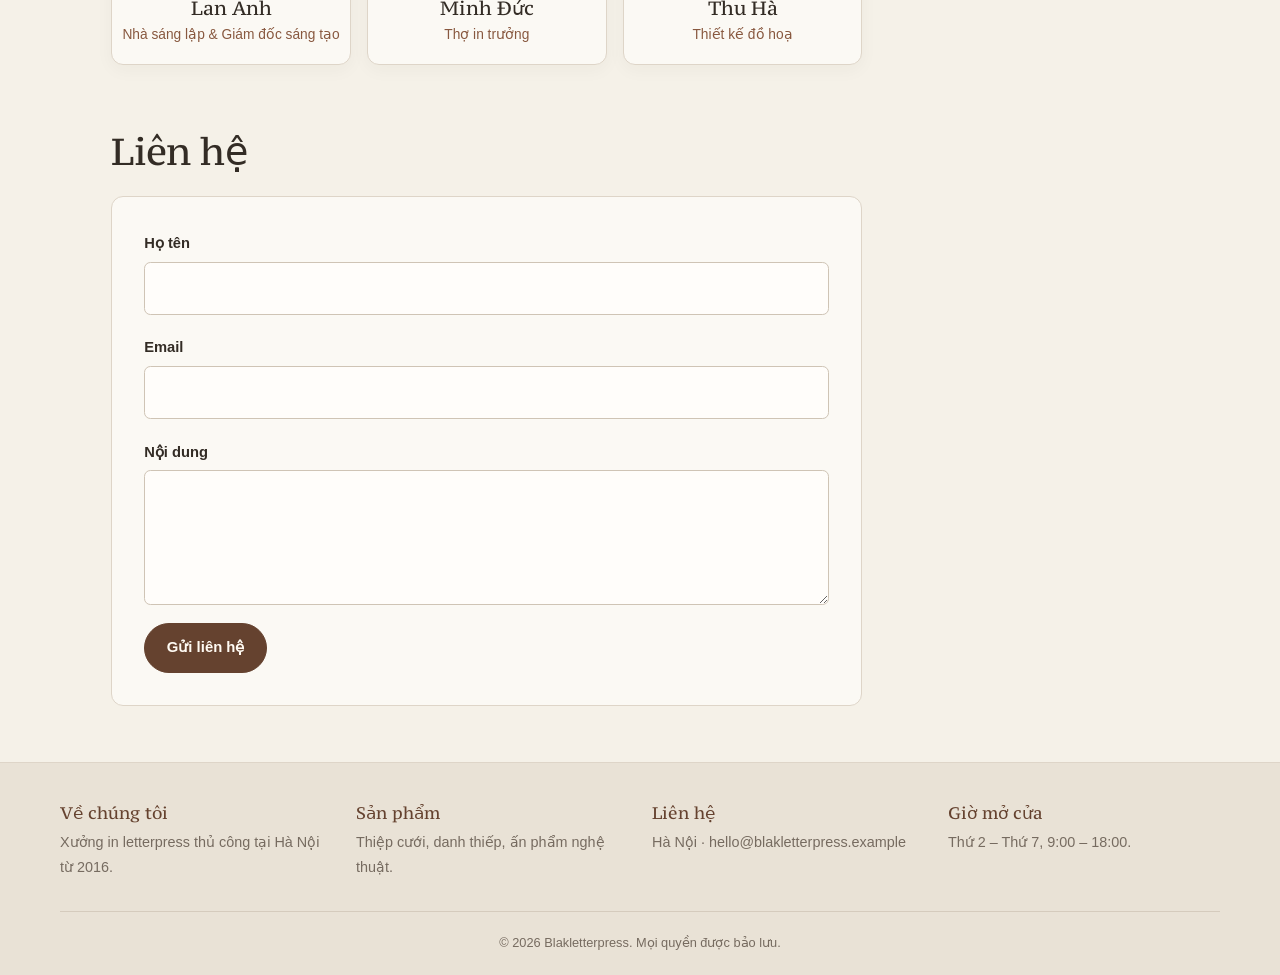
<file: Baitap4/trang-goc.html>
<!DOCTYPE html>
<html lang="vi">
<head>
	<meta charset="UTF-8">
	<meta name="viewport" content="width=device-width, initial-scale=1.0">
	<meta name="description" content="Giới thiệu Blakletterpress — xưởng in letterpress thủ công tại Hà Nội.">
	<title>Giới thiệu — Blakletterpress</title>

	<!-- SV (Hoạt động 1): tạo file style.css trong cùng thư mục và giữ dòng <link> dưới đây. -->
	<link rel="stylesheet" href="style.css">
</head>
<body>

	<header class="site-header">
		<a href="#" class="site-name">Blakletterpress</a>
		<p class="tagline">Xưởng in letterpress thủ công</p>
		<nav class="main-nav" aria-label="Chính">
			<ul>
				<li><a href="#gioi-thieu">Giới thiệu</a></li>
				<li><a href="#gia-tri">Giá trị</a></li>
				<li><a href="#doi-ngu">Đội ngũ</a></li>
				<li><a href="#lien-he">Liên hệ</a></li>
			</ul>
		</nav>
	</header>

	<div class="layout">
		<main>

			<article id="gioi-thieu">
				<h1>Về Blakletterpress</h1>

				<figure>
					<img src="./images/team-large.jpg" alt="Đội ngũ Blakletterpress tại xưởng in">
					<figcaption>Xưởng in Blakletterpress tại Hà Nội.</figcaption>
				</figure>

				<p>
					Blakletterpress là xưởng in letterpress thủ công, thành lập năm 2016 tại Hà Nội.
					Chúng tôi tin rằng mỗi ấn phẩm in tay đều mang một dấu ấn riêng không máy móc nào thay thế được.
				</p>
				<p>
					Sản phẩm chính của chúng tôi gồm <strong>thiệp cưới</strong>, <strong>danh thiếp</strong>
					và <strong>ấn phẩm nghệ thuật</strong> in giới hạn.
				</p>
			</article>

			<section id="gia-tri">
				<h2>Giá trị cốt lõi</h2>
				<ul class="value-list">
					<li class="value-card">
						<h3>Thủ công</h3>
						<p>Mỗi bản in được canh chỉnh và kiểm tra bằng tay.</p>
					</li>
					<li class="value-card">
						<h3>Bền vững</h3>
						<p>Sử dụng giấy tái chế và mực gốc thực vật.</p>
					</li>
					<li class="value-card">
						<h3>Cá nhân hoá</h3>
						<p>Thiết kế riêng theo câu chuyện của từng khách hàng.</p>
					</li>
				</ul>
			</section>

			<section id="doi-ngu">
				<h2>Đội ngũ</h2>
				<ul class="team-list">
					<li class="member">
						<img src="./images/smiling.jpg" alt="Chân dung Lan Anh">
						<h3>Lan Anh</h3>
						<p>Nhà sáng lập &amp; Giám đốc sáng tạo</p>
					</li>
					<li class="member">
						<img src="./images/team.jpg" alt="Chân dung Minh Đức">
						<h3>Minh Đức</h3>
						<p>Thợ in trưởng</p>
					</li>
					<li class="member">
						<img src="./images/ecofriends.jpg" alt="Chân dung Thu Hà">
						<h3>Thu Hà</h3>
						<p>Thiết kế đồ hoạ</p>
					</li>
				</ul>
			</section>

			<section id="lien-he">
				<h2>Liên hệ</h2>
				<form action="#" method="post" class="contact-form">
					<p>
						<label for="ten">Họ tên</label><br>
						<input type="text" id="ten" name="ten" required>
					</p>
					<p>
						<label for="email">Email</label><br>
						<input type="email" id="email" name="email" required>
					</p>
					<p>
						<label for="noidung">Nội dung</label><br>
						<textarea id="noidung" name="noidung" rows="4"></textarea>
					</p>
					<p>
						<button type="submit">Gửi liên hệ</button>
					</p>
				</form>
			</section>

		</main>

		<aside class="sidebar">
			<h2>Bài viết gần đây</h2>
			<ul class="recent">
				<li><a href="#">Bộ sưu tập thiệp Tết 2026</a></li>
				<li><a href="#">Nghề in letterpress ở Việt Nam</a></li>
				<li><a href="#">Cách chọn giấy cho thiệp cưới</a></li>
			</ul>
			<p>
				Theo dõi chúng tôi trên
				<a href="https://facebook.com" target="_blank" rel="noopener">Facebook</a>.
			</p>
		</aside>
	</div>

	<footer class="site-footer">
		<ul class="footer-cols">
			<li>
				<h3>Về chúng tôi</h3>
				<p>Xưởng in letterpress thủ công tại Hà Nội từ 2016.</p>
			</li>
			<li>
				<h3>Sản phẩm</h3>
				<p>Thiệp cưới, danh thiếp, ấn phẩm nghệ thuật.</p>
			</li>
			<li>
				<h3>Liên hệ</h3>
				<p>Hà Nội · hello@blakletterpress.example</p>
			</li>
			<li>
				<h3>Giờ mở cửa</h3>
				<p>Thứ 2 – Thứ 7, 9:00 – 18:00.</p>
			</li>
		</ul>
		<p class="copyright"><small>© 2026 Blakletterpress. Mọi quyền được bảo lưu.</small></p>
	</footer>

</body>
</html>
</file>
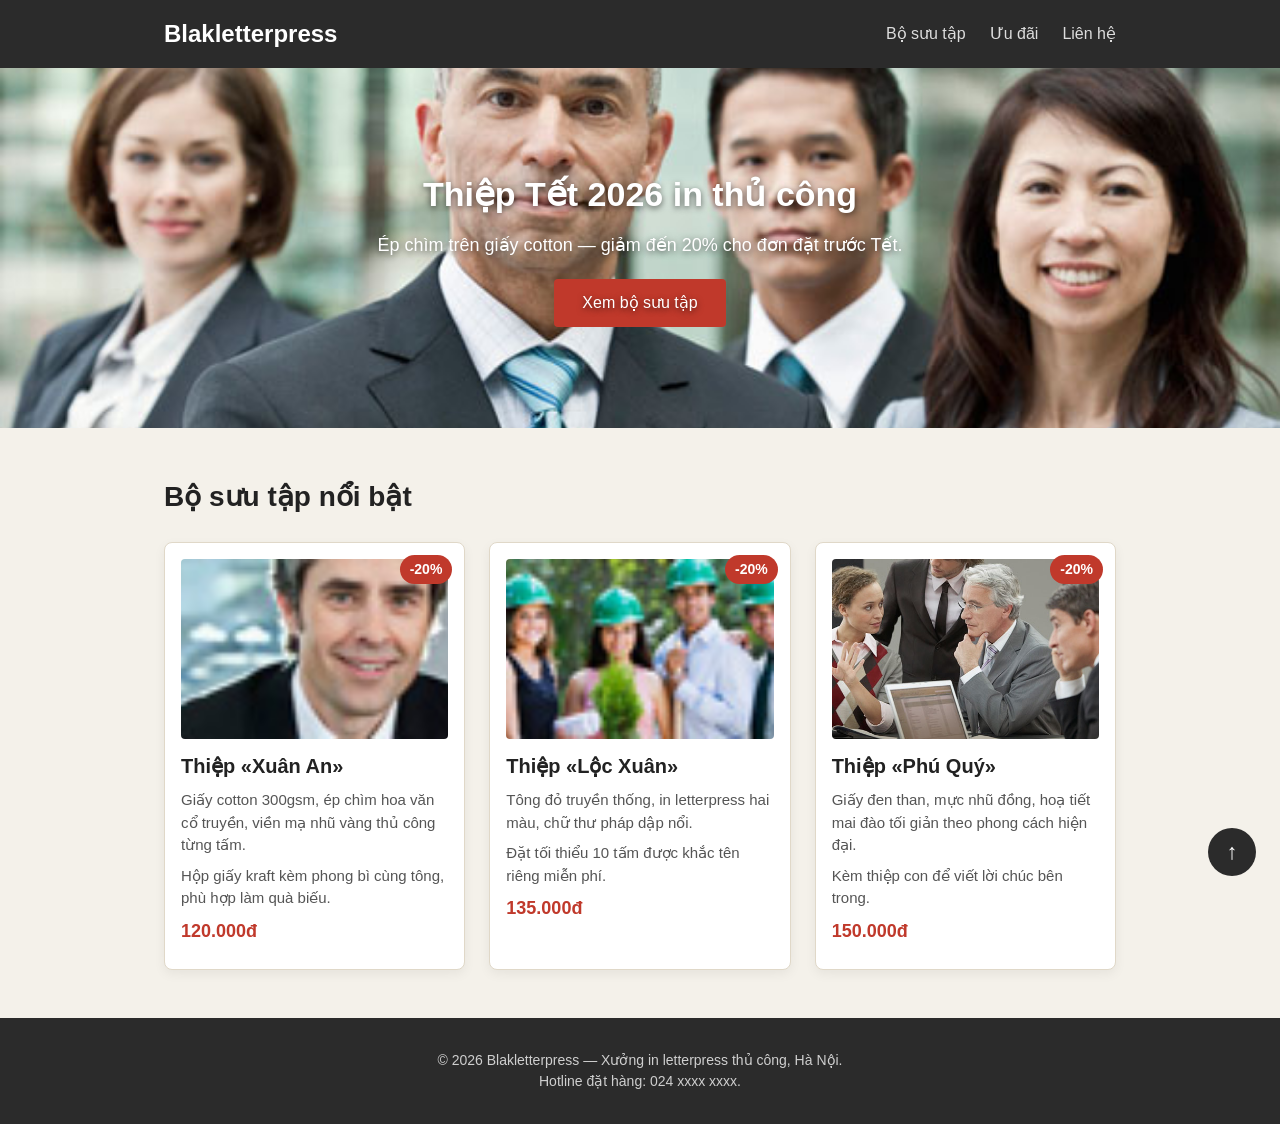
<file: css_homework/Bai tap 1 Tim va sua loi CSS/trang.html>
<!DOCTYPE html>
<html lang="vi">
<head>
	<meta charset="UTF-8">
	<meta name="viewport" content="width=device-width, initial-scale=1.0">
	<title>Khuyến mãi thiệp Tết 2026 — Blakletterpress</title>
	<link rel="stylesheet" href="style-loi.css">
</head>
<body>
	<header class="site-header">
		<div class="header-inner">
			<a href="#" class="brand">Blakletterpress</a>
			<nav class="main-nav">
				<ul>
					<li><a href="#bo-suu-tap">Bộ sưu tập</a></li>
					<li><a href="#uu-dai">Ưu đãi</a></li>
					<li><a href="#lien-he">Liên hệ</a></li>
				</ul>
			</nav>
		</div>
	</header>

	<section class="hero">
		<img class="hero-bg" src="./images/team-large.jpg" alt="Xưởng in letterpress Blakletterpress">
		<div class="hero-overlay">
			<h1>Thiệp Tết 2026 in thủ công</h1>
			<p>Ép chìm trên giấy cotton — giảm đến 20% cho đơn đặt trước Tết.</p>
			<a href="#bo-suu-tap" class="hero-btn">Xem bộ sưu tập</a>
		</div>
	</section>

	<main>
		<section id="bo-suu-tap" class="products">
			<h2>Bộ sưu tập nổi bật</h2>
			<div class="card-list">

				<article class="card">
					<span class="badge">-20%</span>
					<img src="./images/smiling.jpg" alt="Thiệp Xuân An">
					<div class="card-body">
						<h3>Thiệp &laquo;Xuân An&raquo;</h3>
						<p>Giấy cotton 300gsm, ép chìm hoa văn cổ truyền, viền mạ nhũ vàng thủ công từng tấm.</p>
						<p>Hộp giấy kraft kèm phong bì cùng tông, phù hợp làm quà biếu.</p>
						<p class="price">120.000đ</p>
					</div>
				</article>

				<article class="card">
					<span class="badge">-20%</span>
					<img src="./images/ecofriends.jpg" alt="Thiệp Lộc Xuân">
					<div class="card-body">
						<h3>Thiệp &laquo;Lộc Xuân&raquo;</h3>
						<p>Tông đỏ truyền thống, in letterpress hai màu, chữ thư pháp dập nổi.</p>
						<p>Đặt tối thiểu 10 tấm được khắc tên riêng miễn phí.</p>
						<p class="price">135.000đ</p>
					</div>
				</article>

				<article class="card">
					<span class="badge">-20%</span>
					<img src="./images/meeting.jpg" alt="Thiệp Phú Quý">
					<div class="card-body">
						<h3>Thiệp &laquo;Phú Quý&raquo;</h3>
						<p>Giấy đen than, mực nhũ đồng, hoạ tiết mai đào tối giản theo phong cách hiện đại.</p>
						<p>Kèm thiệp con để viết lời chúc bên trong.</p>
						<p class="price">150.000đ</p>
					</div>
				</article>

			</div>
		</section>
	</main>

	<a href="#" class="back-to-top" aria-label="Lên đầu trang">↑</a>

	<footer id="lien-he" class="site-footer">
		<p>© 2026 Blakletterpress — Xưởng in letterpress thủ công, Hà Nội.</p>
		<p>Hotline đặt hàng: 024&nbsp;xxxx&nbsp;xxxx.</p>
	</footer>
</body>
</html>
</file>
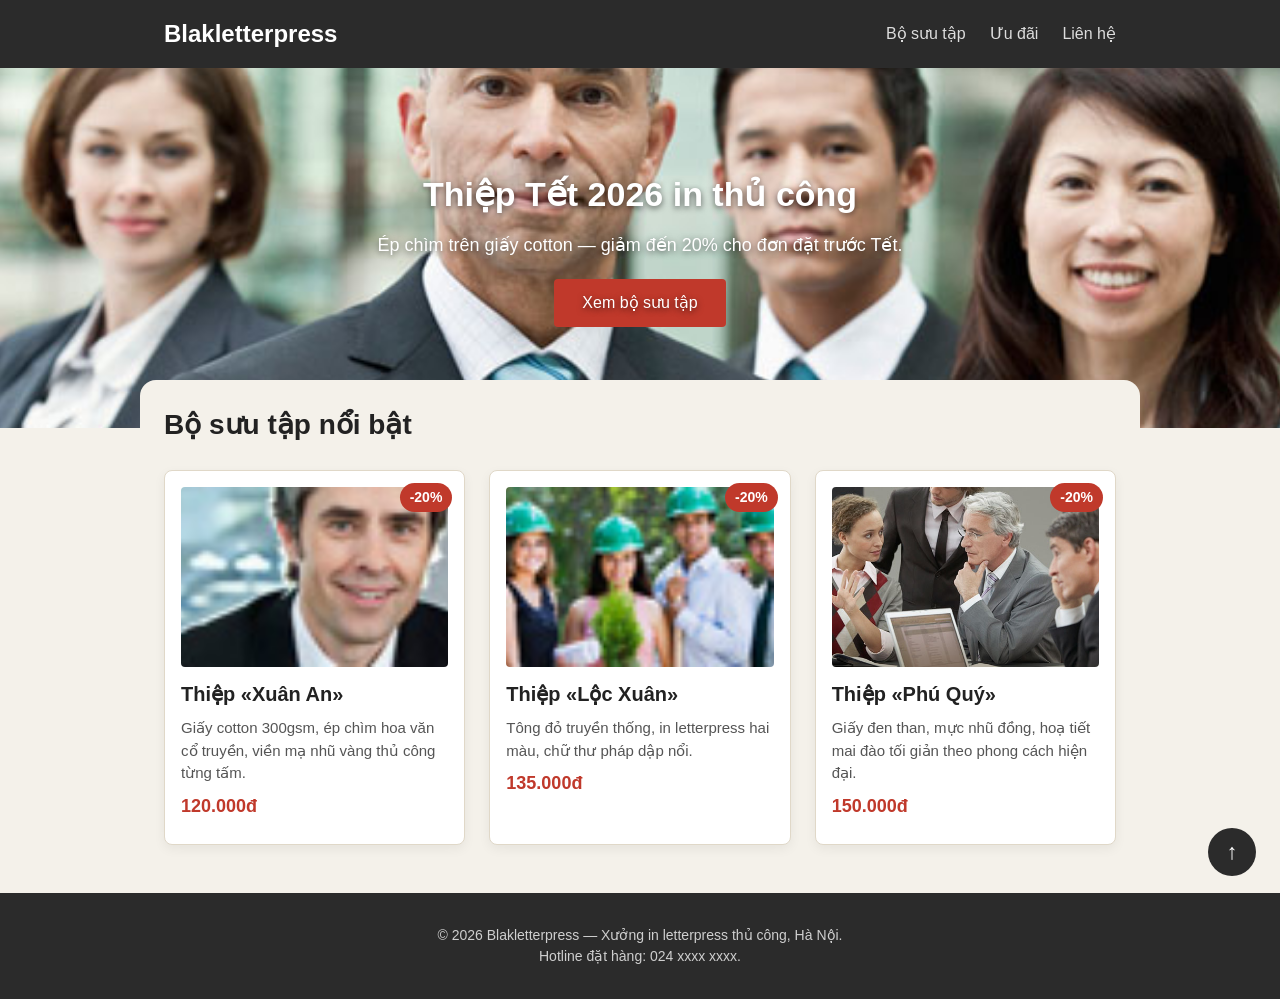
<file: css_homework/Bai tap 2 Tim va sua loi CSS/trang.html>
<!DOCTYPE html>
<html lang="vi">
<head>
	<meta charset="UTF-8">
	<meta name="viewport" content="width=device-width, initial-scale=1.0">
	<title>Khuyến mãi thiệp Tết 2026 — Blakletterpress</title>
	<link rel="stylesheet" href="style-loi.css">
</head>
<body>
	<div class="page">
		<header class="site-header">
			<div class="header-inner">
				<a href="#" class="brand">Blakletterpress</a>
				<nav class="main-nav">
					<ul>
						<li><a href="#bo-suu-tap">Bộ sưu tập</a></li>
						<li><a href="#uu-dai">Ưu đãi</a></li>
						<li><a href="#lien-he">Liên hệ</a></li>
					</ul>
				</nav>
			</div>
		</header>

		<section class="hero">
			<img class="hero-bg" src="./images/team-large.jpg" alt="Xưởng in letterpress Blakletterpress">
			<div class="hero-overlay">
				<h1>Thiệp Tết 2026 in thủ công</h1>
				<p>Ép chìm trên giấy cotton — giảm đến 20% cho đơn đặt trước Tết.</p>
				<a href="#bo-suu-tap" class="hero-btn">Xem bộ sưu tập</a>
			</div>
		</section>

		<main>
			<section id="bo-suu-tap" class="products">
				<h2>Bộ sưu tập nổi bật</h2>
				<div class="card-list">

					<article class="card">
						<span class="badge">-20%</span>
						<img src="./images/smiling.jpg" alt="Thiệp Xuân An">
						<div class="card-body">
							<h3>Thiệp &laquo;Xuân An&raquo;</h3>
							<p>Giấy cotton 300gsm, ép chìm hoa văn cổ truyền, viền mạ nhũ vàng thủ công từng tấm.</p>
							<p class="price">120.000đ</p>
						</div>
					</article>

					<article class="card">
						<span class="badge">-20%</span>
						<img src="./images/ecofriends.jpg" alt="Thiệp Lộc Xuân">
						<div class="card-body">
							<h3>Thiệp &laquo;Lộc Xuân&raquo;</h3>
							<p>Tông đỏ truyền thống, in letterpress hai màu, chữ thư pháp dập nổi.</p>
							<p class="price">135.000đ</p>
						</div>
					</article>

					<article class="card">
						<span class="badge">-20%</span>
						<img src="./images/meeting.jpg" alt="Thiệp Phú Quý">
						<div class="card-body">
							<h3>Thiệp &laquo;Phú Quý&raquo;</h3>
							<p>Giấy đen than, mực nhũ đồng, hoạ tiết mai đào tối giản theo phong cách hiện đại.</p>
							<p class="price">150.000đ</p>
						</div>
					</article>

				</div>
			</section>
		</main>

		<a href="#" class="back-to-top" aria-label="Lên đầu trang">↑</a>

		<footer id="lien-he" class="site-footer">
			<p>© 2026 Blakletterpress — Xưởng in letterpress thủ công, Hà Nội.</p>
			<p>Hotline đặt hàng: 024&nbsp;xxxx&nbsp;xxxx.</p>
		</footer>
	</div>
</body>
</html>
</file>
<file: css/style.css>
/* Website template by freewebsitetemplates.com */
@font-face {
	font-family: 'PTSerif-Caption';
	src: url('../fonts/PT_Serif-Caption-Web-Regular.eot');
	src: local('☺'), url('../fonts/PT_Serif-Caption-Web-Regular.woff') format('woff'), url('../fonts/PT_Serif-Caption-Web-Regular.ttf') format('truetype'), url('../fonts/PT_Serif-Caption-Web-Regular.svg') format('svg');
	font-weight: normal;
	font-style: normal;
}
@font-face {
	font-family: 'UnifrakturCook-Bold';
	src: url('../fonts/UnifrakturCook-Bold.eot');
	src: local('☺'), url('../fonts/UnifrakturCook-Bold.woff') format('woff'), url('../fonts/UnifrakturCook-Bold.ttf') format('truetype'), url('../fonts/UnifrakturCook-Bold.svg') format('svg');
	font-weight: normal;
	font-style: normal;
}
body {
	background: #fed58e url(../images/bg-body.png) repeat-x left top;
	font-family: Georgia, "Times New Roman", Times, serif;
	margin: 0;
}
#background {
}
#page {
	width: 960px;
	margin: 0 auto;
}
img {
	border: 0;
}
/*------------------------------ SPRITES ------------------------------*/
.btn, .btn2, #searchbar form input.txtfield, #navigation li, #navigation li a:hover, #navigation li.selected a {
	background: url(../images/interface.png) no-repeat;
}
#navigation, #navigation > div, #navigation ul {
	background-image: url(../images/bg-navigation.png);
	background-repeat: no-repeat;
}
#connect > a, #featured li > a {
	background: url(../images/icons.png) no-repeat;
}
.btn {
	background-position: -178px 0;
	color: #fcfefc;
	cursor: pointer;
	font-family: Georgia, "Times New Roman", Times, serif;
	font-size: 12px;
	font-weight: bold;
	height: 24px;
	line-height: 24px;
	width: 72px;
	padding: 0 0 4px;
	text-align: center;
}
.btn:hover {
	background-position: -260px 0;
}
.btn2 {
	background-position: 0 -32px;
	display: block;
	color: #fdf6ea;
	font-family: Georgia, "Times New Roman", Times, serif;
	font-size: 24px;
	font-weight: bold;
	height: 51px;
	line-height: 40px;
	width: 204px;
	text-align: center;
	text-decoration: none;
	text-shadow: -3px 3px 3px #173c13;
}
.btn2:hover {
	background-position: -216px -31px;
}
/*------------------------------ HEADER ------------------------------*/
#header {
	height: 106px;
	padding: 24px 0;
	text-align: center;
	position: relative
}
/** motto **/
#motto {
	text-align: right;
	padding: 13px 27px 15px 0;
}
a.sitename {
	float: left;
	display: inline-block;
	font-family: "UnifrakturCook-Bold";
	font-size: 24px;
	height: 24px;
	margin-left: 5px;
}
#motto p {
	display: inline-block;
	height: 24px;
	line-height: 24px;
	margin: 8px 0 0;
}
/** Logo **/
#logo {
	display: inline-block;
	position: absolute;
	left: 360px;
	top: 24px;
}
/** Searchbar **/
#searchbar {
	padding: 0 24px 15px 0;
	text-align: right;
}
#searchbar form {
	display: inline-block;
*float: right; /** Needed for IE7 **/
}
#searchbar form input {
	float: left;
	border: 0;
	margin: 0;
}
#searchbar input.txtfield {
	background-position: 0 0;
	color: #c3baaf;
	font-family: Georgia, "Times New Roman", Times, serif;
	font-size: 12px;
	font-style: italic;
	height: 24px;
	line-height: 24px;
	width: 160px;
	margin: 0 6px 0 0;
	padding: 0 4px;
}
/*------------------------------ CONTENTS ------------------------------*/
#contents {
	background: url(../images/content-shadow.png) no-repeat right bottom;
*display: inline-block; /** Needed for IE7 **/
}
#contents:after {
	clear:both;
	content:"";
	display:block;
	height:0;
	line-height:0;
	visibility:hidden;
}
#contents h1 {
	color: #7e501c;
	font-size: 31px;
	font-weight: normal;
	margin: 0 0 30px;
	text-align: justify;
	text-shadow: 0 3px #fdf2be;
}
#contents h1 a {
	color: #7e501c;
}
#contents h1 em {
	font-weight: bold;
	text-transform: uppercase;
}
#contents h2 {
	font-size: 20px;
	line-height: 42px;
	margin: 0 0 24px;
	text-align: center;
}
#contents h3 {
	color: #300302;
	font-size: 18px;
	line-height: 24px;
	margin: 0 0 0;
	text-transform: uppercase;
}
#contents h4 {
	color: #300302;
	font-size: 14px;
	line-height: 24px;
	margin: 0;
}
#contents p {
	color: #525252;
	font-size: 14px;
	line-height: 24px;
	margin: 0;
	padding: 0 0 30px;
	text-align: justify;
}
#contents p a {
	color: #525252;
}
#contents p a:hover {
	color: #e19320;
}
/** MAIN **/
#main {
	float: right;
	background-color: #fdf6ea;
	min-height: 982px;
	width: 666px;
	margin: 0 24px 0 12px;
	padding: 12px 12px 22px;
}
#main div.body {
	padding: 0 30px;
}
/** list **/
#list {
	list-style: none;
	margin: 30px 0;
	padding: 0;
}
#list li {
	display: inline-block;
	width: 100%;
	margin: 0 0 54px;
}
#list span.time {
	float: right;
	font-size: 12px;
	font-weight: bold;
	margin: 7px 0 0;
}
#list li p {
	padding-bottom: 0;
}
#list li a.more {
	float: right;
	color: #300302;
	font-size: 14px;
	font-style: italic;
}
#list li a.more:hover {
	color: #097a07;
}
/** pagination **/
#pagination {
	font-family: Arial, Helvetica, sans-serif;
	font-size: 12px;
	text-align: center;
}
#pagination a {
	color: #a2a2a1;
	margin: 0 3px;
	padding: 0 2px;
	text-decoration: none;
}
#pagination a:hover {
	color: #be841f;
}
/** gallery **/
#gallery {
	margin: 0 0 36px;
}
#gallery > div {
	margin: 0 0 14px;
}
#gallery ul {
	background-color: #ebe0ce;
	display: inline-block;
	list-style: none;
	width: 606px;
	margin: 0;
	padding: 6px 30px;
}
#gallery ul li {
	float: left;
	cursor: pointer;
	height: 48px;
	width: 78px;
	margin: 0 11px;
}
#gallery ul li:hover {
	filter:alpha(opacity=80);
	opacity: 0.8;
}
/** SIDEBAR **/
#sidebar {
	float: left;
	height: auto;
	width: 229px;
	margin-left: 5px;
}
#sidebar div.section {
	background: url(../images/box-shadow-bottom.png) no-repeat left bottom;
	margin: 0 0 24px;
	padding: 0 0 6px;
}
/** Navigation **/
#navigation {
	background-position: -468px bottom;
	margin: 0 0 16px;
	padding: 0 0 8px;
}
#navigation > div {
	background-position: 0 top;
	padding: 8px 0 0;
}
#navigation ul {
	background-position: -234px top;
	background-repeat: repeat-y;
	list-style: none;
	margin: 0;
	padding: 0 6px;
}
#navigation li {
	background-position: 0 -90px;
	height: 72px;
	width: 216px;
	margin-top: 18px;
}
#navigation li:hover, #navigation li.selected {
	background-position: -226px -90px;
}
#navigation li:first-child {
	margin-top: 0;
}
#navigation li a {
	color: #fffefd;
	display: block;
	font: 30px/72px "PTSerif-Caption";
	text-align: center;
	text-decoration: none;
	text-transform: uppercase;
	text-shadow: 0 5px 2px #27100c;
}
#navigation li a:hover, #navigation li.selected a {
	background-position: 24px -162px;
}
/** connect **/
#connect {
	background-color: #fef1bf;
	margin-left: 1px;
	padding: 6px;
}
#connect h2 {
	background-color: #f0c27e;
	color: #7b4c1a;
	text-shadow: 1px 1px #fdf2be;
}
#connect > a {
	display: inline-block;
	height: 19px;
	width: 23px;
	margin: 0 24px 18px;
}
#connect a.twitter {
	background-position: 0 0;
}
#connect a.facebook {
	background-position: -72px 0;
	width: 19px;
}
#connect a.googleplus {
	background-position: -141px 0;
	width: 22px;
}
/** Post **/
#posts {
	background-color: #f4c26b;
	margin-left: 1px;
	padding: 6px;
}
#posts h2 {
	background-color: #be841f;
	color: #5c3b10;
	margin-bottom: 12px;
	text-shadow: 1px 1px #dfa643;
}
#posts ul {
	list-style: none;
	margin: 0;
	padding: 0 6px;
	overflow: hidden;
}
#posts li {
	margin: 0 0 24px;
}
#posts h5 {
	color: #fff;
	font-size: 12px;
	font-weight: normal;
	line-height: 24px;
	margin: 0;
}
#posts p {
	color: #8f5e08;
	font-size: 12px;
	padding-bottom: 6px;
	text-align: left;
}
#posts a.more {
	color: #199209;
	font-size: 12px;
}
#posts a.more:hover {
	color: #bb8528;
}
#posts a.btn2 {
	margin: 0 auto 6px;
}
/** hover states **/
#contents h1 a:hover, #posts p a:hover {
	text-decoration: none;
}
/*------------------------------ FOOTER ------------------------------*/
#footer {
	border-top: 1px solid #ffe6bc;
	width: 100%;
	padding: 40px 0;
	position: absolute;
	left: 0;
}
#footer > div {
	width: 960px;
	margin: 0 auto;
}
/** featured **/
#featured {
	display: inline-block;
	list-style: none;
	margin: 0 0 30px;
	padding: 0;
}
#featured li {
	float: left;
	width: 192px;
	margin: 0 24px;
}
#featured li > a {
	display: block;
	height: 74px;
	width: 72px;
	margin: 0 auto 18px;
}
#featured li a.home {
	background-position: -91px -27px;
}
#featured li a.bell {
	background-position: -91px -112px;
}
#featured li a.globe {
	background-position: -91px -196px;
}
#featured li a.pencil {
	background-position: -91px -280px;
}
#featured li a.home:hover {
	background-position: 0 -27px;
}
#featured li a.bell:hover {
	background-position: 0 -112px;
}
#featured li a.globe:hover {
	background-position: 0 -196px;
}
#featured li a.pencil:hover {
	background-position: 0 -280px;
}
#featured li p {
	color: #593e0f;
	font: 14px/24px "Times New Roman", Times, serif;
	text-align: justify;
}
#featured li p a {
	color: #593e0f;
}
#featured li p a:hover {
	color: #bb8528;
}
#footnote {
	color: #c89f59;
	font-family: "Trebuchet MS", Arial, Helvetica, sans-serif;
	font-size: 10px;
	width: 950px;
	border-top: 6px solid #d6ae6a;
	margin: 0 auto;
	padding: 34px 0;
	text-align: center;
}

/*------------------------------ MEDIA PAGE ------------------------------*/
.media-main .body {
	font-size: 12px;
}

.media-main .article-header h1 {
	font-size: 20px;
	margin-bottom: 6px;
}

.media-main .article-header .time {
	font-size: 10px;
	padding-bottom: 10px;
}

.media-main figure {
	margin: 1em auto;
	text-align: center;
	width: 520px;
}

.media-main figure img {
	height: auto;
	max-width: 100%;
	width: 520px;
}

.media-main figcaption {
	font-size: 11px;
	text-align: center;
}

.media-main section {
	margin: 10px 0;
}

.media-main section h4 {
	font-size: 14px;
	font-weight: bold;
	text-align: center;
}

.media-main section p {
	font-size: 12px;
	line-height: 18px;
	padding-bottom: 8px;
}

.media-main video {
	display: block;
	height: auto;
	margin: 0 auto;
	width: 520px;
}

.media-main audio {
	display: block;
	margin: 0 auto;
	width: 520px;
}

.media-main .map-frame {
	height: 240px;
	margin: 0 auto;
	position: relative;
	width: 520px;
}

.media-main .event-map,
.media-main .map-fallback {
	border: 0;
	height: 240px;
	width: 520px;
}

.media-main .event-map {
	display: none;
}

.media-main .map-fallback {
	background-color: #d8e2d2;
	background-image: linear-gradient(25deg, transparent 48%, #aec6a7 49%, #aec6a7 51%, transparent 52%), linear-gradient(145deg, transparent 47%, #bfd1b8 48%, #bfd1b8 51%, transparent 52%);
	background-size: 150px 120px;
	color: #4e6650;
	display: flex;
	flex-direction: column;
	font-size: 14px;
	justify-content: center;
	left: 0;
	position: absolute;
	text-align: center;
	top: 0;
}

.media-main .map-fallback strong {
	font-size: 24px;
	margin-bottom: 8px;
}

.media-main .map-fallback span {
	font-size: 11px;
}

.media-main .previous-seasons {
	margin-top: 10px;
}

.media-main .previous-seasons h4 {
	margin-bottom: 8px;
}

.media-main .previous-seasons figure {
	width: 520px;
}

.media-main .previous-seasons figure img {
	width: 520px;
}

/*------------------------------ REGISTER FORM ------------------------------*/
.registration-form fieldset {
	border: 1px solid #c9c1b5;
	margin: 0 0 6px;
	padding: 4px 8px 8px;
}

.registration-form legend {
	color: #300302;
	font-size: 13px;
}

.registration-form label,
.registration-form .form-label {
	color: #525252;
	display: block;
	font-size: 12px;
	margin: 6px 0 2px;
}

.registration-form input[type="text"],
.registration-form input[type="email"],
.registration-form input[type="password"],
.registration-form input[type="tel"],
.registration-form input[type="date"],
.registration-form input[type="number"],
.registration-form select,
.registration-form textarea {
	border: 1px solid #aaa;
	font: 12px Georgia, "Times New Roman", Times, serif;
	padding: 3px;
}

.registration-form input[type="text"],
.registration-form input[type="email"],
.registration-form input[type="password"],
.registration-form input[type="tel"] {
	width: 190px;
}

.registration-form input[type="date"] {
	width: 120px;
}

.registration-form input[type="number"] {
	width: 55px;
}

.registration-form select {
	width: 150px;
}

.registration-form textarea {
	height: 52px;
	vertical-align: top;
	width: 360px;
}

.registration-form small {
	font-size: 10px;
}

.inline-options {
	display: flex;
	gap: 12px;
}

.inline-options label,
.registration-form .consent {
	display: inline-block;
}

.registration-form .consent {
	margin: 12px 0 4px;
}

.form-actions {
	display: flex;
	gap: 4px;
	margin-top: 4px;
}

.form-actions .btn {
	height: 24px;
	line-height: 24px;
	width: auto;
	padding: 0 6px 4px;
}
</file>
<file: Java_homework/Bai tap 2 - JS tin tuc va gio hang/css/style.css>
/* Website template by freewebsitetemplates.com */
@font-face {
	font-family: 'PTSerif-Caption';
	src: url('../fonts/PT_Serif-Caption-Web-Regular.eot');
	src: local('☺'), url('../fonts/PT_Serif-Caption-Web-Regular.woff') format('woff'), url('../fonts/PT_Serif-Caption-Web-Regular.ttf') format('truetype'), url('../fonts/PT_Serif-Caption-Web-Regular.svg') format('svg');
	font-weight: normal;
	font-style: normal;
}
@font-face {
	font-family: 'UnifrakturCook-Bold';
	src: url('../fonts/UnifrakturCook-Bold.eot');
	src: local('☺'), url('../fonts/UnifrakturCook-Bold.woff') format('woff'), url('../fonts/UnifrakturCook-Bold.ttf') format('truetype'), url('../fonts/UnifrakturCook-Bold.svg') format('svg');
	font-weight: normal;
	font-style: normal;
}
body {
	background: #fed58e url(../images/bg-body.png) repeat-x left top;
	font-family: Georgia, "Times New Roman", Times, serif;
	margin: 0;
}
#background {
}
#page {
	width: 960px;
	margin: 0 auto;
}
img {
	border: 0;
}
/*------------------------------ SPRITES ------------------------------*/
.btn, .btn2, #searchbar form input.txtfield, #navigation li, #navigation li a:hover, #navigation li.selected a {
	background: url(../images/interface.png) no-repeat;
}
#navigation, #navigation > div, #navigation ul {
	background-image: url(../images/bg-navigation.png);
	background-repeat: no-repeat;
}
#connect > a, #featured li > a {
	background: url(../images/icons.png) no-repeat;
}
.btn {
	background-position: -178px 0;
	color: #fcfefc;
	cursor: pointer;
	font-family: Georgia, "Times New Roman", Times, serif;
	font-size: 12px;
	font-weight: bold;
	height: 24px;
	line-height: 24px;
	width: 72px;
	padding: 0 0 4px;
	text-align: center;
}
.btn:hover {
	background-position: -260px 0;
}
.btn2 {
	background-position: 0 -32px;
	display: block;
	color: #fdf6ea;
	font-family: Georgia, "Times New Roman", Times, serif;
	font-size: 24px;
	font-weight: bold;
	height: 51px;
	line-height: 40px;
	width: 204px;
	text-align: center;
	text-decoration: none;
	text-shadow: -3px 3px 3px #173c13;
}
.btn2:hover {
	background-position: -216px -31px;
}
/*------------------------------ HEADER ------------------------------*/
#header {
	height: 106px;
	padding: 24px 0;
	text-align: center;
	position: relative
}
/** motto **/
#motto {
	text-align: right;
	padding: 13px 27px 15px 0;
}
a.sitename {
	float: left;
	display: inline-block;
	font-family: "UnifrakturCook-Bold";
	font-size: 24px;
	height: 24px;
	margin-left: 5px;
}
#motto p {
	display: inline-block;
	height: 24px;
	line-height: 24px;
	margin: 8px 0 0;
}
/** Logo **/
#logo {
	display: inline-block;
	position: absolute;
	left: 360px;
	top: 24px;
}
/** Searchbar **/
#searchbar {
	padding: 0 24px 15px 0;
	text-align: right;
}
#searchbar form {
	display: inline-block;
*float: right; /** Needed for IE7 **/
}
#searchbar form input {
	float: left;
	border: 0;
	margin: 0;
}
#searchbar input.txtfield {
	background-position: 0 0;
	color: #c3baaf;
	font-family: Georgia, "Times New Roman", Times, serif;
	font-size: 12px;
	font-style: italic;
	height: 24px;
	line-height: 24px;
	width: 160px;
	margin: 0 6px 0 0;
	padding: 0 4px;
}
/*------------------------------ CONTENTS ------------------------------*/
#contents {
	background: url(../images/content-shadow.png) no-repeat right bottom;
*display: inline-block; /** Needed for IE7 **/
}
#contents:after {
	clear:both;
	content:"";
	display:block;
	height:0;
	line-height:0;
	visibility:hidden;
}
#contents h1 {
	color: #7e501c;
	font-size: 31px;
	font-weight: normal;
	margin: 0 0 30px;
	text-align: justify;
	text-shadow: 0 3px #fdf2be;
}
#contents h1 a {
	color: #7e501c;
}
#contents h1 em {
	font-weight: bold;
	text-transform: uppercase;
}
#contents h2 {
	font-size: 20px;
	line-height: 42px;
	margin: 0 0 24px;
	text-align: center;
}
#contents h3 {
	color: #300302;
	font-size: 18px;
	line-height: 24px;
	margin: 0 0 0;
	text-transform: uppercase;
}
#contents h4 {
	color: #300302;
	font-size: 14px;
	line-height: 24px;
	margin: 0;
}
#contents p {
	color: #525252;
	font-size: 14px;
	line-height: 24px;
	margin: 0;
	padding: 0 0 30px;
	text-align: justify;
}
#contents p a {
	color: #525252;
}
#contents p a:hover {
	color: #e19320;
}
/** MAIN **/
#main {
	float: right;
	background-color: #fdf6ea;
	min-height: 982px;
	width: 666px;
	margin: 0 24px 0 12px;
	padding: 12px 12px 22px;
}
#main div.body {
	padding: 0 30px;
}
/** list **/
#list {
	list-style: none;
	margin: 30px 0;
	padding: 0;
}
#list li {
	display: inline-block;
	width: 100%;
	margin: 0 0 54px;
}
#list span.time {
	float: right;
	font-size: 12px;
	font-weight: bold;
	margin: 7px 0 0;
}
#list li p {
	padding-bottom: 0;
}
#list li a.more {
	float: right;
	color: #300302;
	font-size: 14px;
	font-style: italic;
}
#list li a.more:hover {
	color: #097a07;
}
/** pagination **/
#pagination {
	font-family: Arial, Helvetica, sans-serif;
	font-size: 12px;
	text-align: center;
}
#pagination a {
	color: #a2a2a1;
	margin: 0 3px;
	padding: 0 2px;
	text-decoration: none;
}
#pagination a:hover {
	color: #be841f;
}
/** gallery **/
#gallery {
	margin: 0 0 36px;
}
#gallery > div {
	margin: 0 0 14px;
}
#gallery ul {
	background-color: #ebe0ce;
	display: inline-block;
	list-style: none;
	width: 606px;
	margin: 0;
	padding: 6px 30px;
}
#gallery ul li {
	float: left;
	cursor: pointer;
	height: 48px;
	width: 78px;
	margin: 0 11px;
}
#gallery ul li:hover {
	filter:alpha(opacity=80);
	opacity: 0.8;
}
/** SIDEBAR **/
#sidebar {
	float: left;
	height: auto;
	width: 229px;
	margin-left: 5px;
}
#sidebar div.section {
	background: url(../images/box-shadow-bottom.png) no-repeat left bottom;
	margin: 0 0 24px;
	padding: 0 0 6px;
}
/** Navigation **/
#navigation {
	background-position: -468px bottom;
	margin: 0 0 16px;
	padding: 0 0 8px;
}
#navigation > div {
	background-position: 0 top;
	padding: 8px 0 0;
}
#navigation ul {
	background-position: -234px top;
	background-repeat: repeat-y;
	list-style: none;
	margin: 0;
	padding: 0 6px;
}
#navigation li {
	background-position: 0 -90px;
	height: 72px;
	width: 216px;
	margin-top: 18px;
}
#navigation li:hover, #navigation li.selected {
	background-position: -226px -90px;
}
#navigation li:first-child {
	margin-top: 0;
}
#navigation li a {
	color: #fffefd;
	display: block;
	font: 30px/72px "PTSerif-Caption";
	text-align: center;
	text-decoration: none;
	text-transform: uppercase;
	text-shadow: 0 5px 2px #27100c;
}
#navigation li a:hover, #navigation li.selected a {
	background-position: 24px -162px;
}
/** connect **/
#connect {
	background-color: #fef1bf;
	margin-left: 1px;
	padding: 6px;
}
#connect h2 {
	background-color: #f0c27e;
	color: #7b4c1a;
	text-shadow: 1px 1px #fdf2be;
}
#connect > a {
	display: inline-block;
	height: 19px;
	width: 23px;
	margin: 0 24px 18px;
}
#connect a.twitter {
	background-position: 0 0;
}
#connect a.facebook {
	background-position: -72px 0;
	width: 19px;
}
#connect a.googleplus {
	background-position: -141px 0;
	width: 22px;
}
/** Post **/
#posts {
	background-color: #f4c26b;
	margin-left: 1px;
	padding: 6px;
}
#posts h2 {
	background-color: #be841f;
	color: #5c3b10;
	margin-bottom: 12px;
	text-shadow: 1px 1px #dfa643;
}
#posts ul {
	list-style: none;
	margin: 0;
	padding: 0 6px;
	overflow: hidden;
}
#posts li {
	margin: 0 0 24px;
}
#posts h5 {
	color: #fff;
	font-size: 12px;
	font-weight: normal;
	line-height: 24px;
	margin: 0;
}
#posts p {
	color: #8f5e08;
	font-size: 12px;
	padding-bottom: 6px;
	text-align: left;
}
#posts a.more {
	color: #199209;
	font-size: 12px;
}
#posts a.more:hover {
	color: #bb8528;
}
#posts a.btn2 {
	margin: 0 auto 6px;
}
/** hover states **/
#contents h1 a:hover, #posts p a:hover {
	text-decoration: none;
}
/*------------------------------ FOOTER ------------------------------*/
#footer {
	border-top: 1px solid #ffe6bc;
	width: 100%;
	padding: 40px 0;
	position: absolute;
	left: 0;
}
#footer > div {
	width: 960px;
	margin: 0 auto;
}
/** featured **/
#featured {
	display: inline-block;
	list-style: none;
	margin: 0 0 30px;
	padding: 0;
}
#featured li {
	float: left;
	width: 192px;
	margin: 0 24px;
}
#featured li > a {
	display: block;
	height: 74px;
	width: 72px;
	margin: 0 auto 18px;
}
#featured li a.home {
	background-position: -91px -27px;
}
#featured li a.bell {
	background-position: -91px -112px;
}
#featured li a.globe {
	background-position: -91px -196px;
}
#featured li a.pencil {
	background-position: -91px -280px;
}
#featured li a.home:hover {
	background-position: 0 -27px;
}
#featured li a.bell:hover {
	background-position: 0 -112px;
}
#featured li a.globe:hover {
	background-position: 0 -196px;
}
#featured li a.pencil:hover {
	background-position: 0 -280px;
}
#featured li p {
	color: #593e0f;
	font: 14px/24px "Times New Roman", Times, serif;
	text-align: justify;
}
#featured li p a {
	color: #593e0f;
}
#featured li p a:hover {
	color: #bb8528;
}
#footnote {
	color: #c89f59;
	font-family: "Trebuchet MS", Arial, Helvetica, sans-serif;
	font-size: 10px;
	width: 950px;
	border-top: 6px solid #d6ae6a;
	margin: 0 auto;
	padding: 34px 0;
	text-align: center;
}
</file>
<file: Java_homework/Bai tap 2 - JS tin tuc va gio hang/css/bai-js.css>
/* Bổ sung cho bài thực hành JavaScript — không sửa css/style.css gốc */
#ket-qua {
	background-color: #fef1bf;
	border: 1px solid #f0c27e;
	color: #300302;
	font: 13px/20px Consolas, "Courier New", monospace;
	min-height: 120px;
	margin: 12px 0 30px;
	padding: 12px;
	white-space: pre-wrap;
}
#contents code {
	background-color: #ebe0ce;
	font-family: Consolas, "Courier New", monospace;
	padding: 0 3px;
}
</file>
<file: Java_homework/Bai tap 3 - JS thu vien anh va tin nhanh/css/style.css>
/* Website template by freewebsitetemplates.com */
@font-face {
	font-family: 'PTSerif-Caption';
	src: url('../fonts/PT_Serif-Caption-Web-Regular.eot');
	src: local('☺'), url('../fonts/PT_Serif-Caption-Web-Regular.woff') format('woff'), url('../fonts/PT_Serif-Caption-Web-Regular.ttf') format('truetype'), url('../fonts/PT_Serif-Caption-Web-Regular.svg') format('svg');
	font-weight: normal;
	font-style: normal;
}
@font-face {
	font-family: 'UnifrakturCook-Bold';
	src: url('../fonts/UnifrakturCook-Bold.eot');
	src: local('☺'), url('../fonts/UnifrakturCook-Bold.woff') format('woff'), url('../fonts/UnifrakturCook-Bold.ttf') format('truetype'), url('../fonts/UnifrakturCook-Bold.svg') format('svg');
	font-weight: normal;
	font-style: normal;
}
body {
	background: #fed58e url(../images/bg-body.png) repeat-x left top;
	font-family: Georgia, "Times New Roman", Times, serif;
	margin: 0;
}
#background {
}
#page {
	width: 960px;
	margin: 0 auto;
}
img {
	border: 0;
}
/*------------------------------ SPRITES ------------------------------*/
.btn, .btn2, #searchbar form input.txtfield, #navigation li, #navigation li a:hover, #navigation li.selected a {
	background: url(../images/interface.png) no-repeat;
}
#navigation, #navigation > div, #navigation ul {
	background-image: url(../images/bg-navigation.png);
	background-repeat: no-repeat;
}
#connect > a, #featured li > a {
	background: url(../images/icons.png) no-repeat;
}
.btn {
	background-position: -178px 0;
	color: #fcfefc;
	cursor: pointer;
	font-family: Georgia, "Times New Roman", Times, serif;
	font-size: 12px;
	font-weight: bold;
	height: 24px;
	line-height: 24px;
	width: 72px;
	padding: 0 0 4px;
	text-align: center;
}
.btn:hover {
	background-position: -260px 0;
}
.btn2 {
	background-position: 0 -32px;
	display: block;
	color: #fdf6ea;
	font-family: Georgia, "Times New Roman", Times, serif;
	font-size: 24px;
	font-weight: bold;
	height: 51px;
	line-height: 40px;
	width: 204px;
	text-align: center;
	text-decoration: none;
	text-shadow: -3px 3px 3px #173c13;
}
.btn2:hover {
	background-position: -216px -31px;
}
/*------------------------------ HEADER ------------------------------*/
#header {
	height: 106px;
	padding: 24px 0;
	text-align: center;
	position: relative
}
/** motto **/
#motto {
	text-align: right;
	padding: 13px 27px 15px 0;
}
a.sitename {
	float: left;
	display: inline-block;
	font-family: "UnifrakturCook-Bold";
	font-size: 24px;
	height: 24px;
	margin-left: 5px;
}
#motto p {
	display: inline-block;
	height: 24px;
	line-height: 24px;
	margin: 8px 0 0;
}
/** Logo **/
#logo {
	display: inline-block;
	position: absolute;
	left: 360px;
	top: 24px;
}
/** Searchbar **/
#searchbar {
	padding: 0 24px 15px 0;
	text-align: right;
}
#searchbar form {
	display: inline-block;
*float: right; /** Needed for IE7 **/
}
#searchbar form input {
	float: left;
	border: 0;
	margin: 0;
}
#searchbar input.txtfield {
	background-position: 0 0;
	color: #c3baaf;
	font-family: Georgia, "Times New Roman", Times, serif;
	font-size: 12px;
	font-style: italic;
	height: 24px;
	line-height: 24px;
	width: 160px;
	margin: 0 6px 0 0;
	padding: 0 4px;
}
/*------------------------------ CONTENTS ------------------------------*/
#contents {
	background: url(../images/content-shadow.png) no-repeat right bottom;
*display: inline-block; /** Needed for IE7 **/
}
#contents:after {
	clear:both;
	content:"";
	display:block;
	height:0;
	line-height:0;
	visibility:hidden;
}
#contents h1 {
	color: #7e501c;
	font-size: 31px;
	font-weight: normal;
	margin: 0 0 30px;
	text-align: justify;
	text-shadow: 0 3px #fdf2be;
}
#contents h1 a {
	color: #7e501c;
}
#contents h1 em {
	font-weight: bold;
	text-transform: uppercase;
}
#contents h2 {
	font-size: 20px;
	line-height: 42px;
	margin: 0 0 24px;
	text-align: center;
}
#contents h3 {
	color: #300302;
	font-size: 18px;
	line-height: 24px;
	margin: 0 0 0;
	text-transform: uppercase;
}
#contents h4 {
	color: #300302;
	font-size: 14px;
	line-height: 24px;
	margin: 0;
}
#contents p {
	color: #525252;
	font-size: 14px;
	line-height: 24px;
	margin: 0;
	padding: 0 0 30px;
	text-align: justify;
}
#contents p a {
	color: #525252;
}
#contents p a:hover {
	color: #e19320;
}
/** MAIN **/
#main {
	float: right;
	background-color: #fdf6ea;
	min-height: 982px;
	width: 666px;
	margin: 0 24px 0 12px;
	padding: 12px 12px 22px;
}
#main div.body {
	padding: 0 30px;
}
/** list **/
#list {
	list-style: none;
	margin: 30px 0;
	padding: 0;
}
#list li {
	display: inline-block;
	width: 100%;
	margin: 0 0 54px;
}
#list span.time {
	float: right;
	font-size: 12px;
	font-weight: bold;
	margin: 7px 0 0;
}
#list li p {
	padding-bottom: 0;
}
#list li a.more {
	float: right;
	color: #300302;
	font-size: 14px;
	font-style: italic;
}
#list li a.more:hover {
	color: #097a07;
}
/** pagination **/
#pagination {
	font-family: Arial, Helvetica, sans-serif;
	font-size: 12px;
	text-align: center;
}
#pagination a {
	color: #a2a2a1;
	margin: 0 3px;
	padding: 0 2px;
	text-decoration: none;
}
#pagination a:hover {
	color: #be841f;
}
/** gallery **/
#gallery {
	margin: 0 0 36px;
}
#gallery > div {
	margin: 0 0 14px;
}
#gallery ul {
	background-color: #ebe0ce;
	display: inline-block;
	list-style: none;
	width: 606px;
	margin: 0;
	padding: 6px 30px;
}
#gallery ul li {
	float: left;
	cursor: pointer;
	height: 48px;
	width: 78px;
	margin: 0 11px;
}
#gallery ul li:hover {
	filter:alpha(opacity=80);
	opacity: 0.8;
}
/** SIDEBAR **/
#sidebar {
	float: left;
	height: auto;
	width: 229px;
	margin-left: 5px;
}
#sidebar div.section {
	background: url(../images/box-shadow-bottom.png) no-repeat left bottom;
	margin: 0 0 24px;
	padding: 0 0 6px;
}
/** Navigation **/
#navigation {
	background-position: -468px bottom;
	margin: 0 0 16px;
	padding: 0 0 8px;
}
#navigation > div {
	background-position: 0 top;
	padding: 8px 0 0;
}
#navigation ul {
	background-position: -234px top;
	background-repeat: repeat-y;
	list-style: none;
	margin: 0;
	padding: 0 6px;
}
#navigation li {
	background-position: 0 -90px;
	height: 72px;
	width: 216px;
	margin-top: 18px;
}
#navigation li:hover, #navigation li.selected {
	background-position: -226px -90px;
}
#navigation li:first-child {
	margin-top: 0;
}
#navigation li a {
	color: #fffefd;
	display: block;
	font: 30px/72px "PTSerif-Caption";
	text-align: center;
	text-decoration: none;
	text-transform: uppercase;
	text-shadow: 0 5px 2px #27100c;
}
#navigation li a:hover, #navigation li.selected a {
	background-position: 24px -162px;
}
/** connect **/
#connect {
	background-color: #fef1bf;
	margin-left: 1px;
	padding: 6px;
}
#connect h2 {
	background-color: #f0c27e;
	color: #7b4c1a;
	text-shadow: 1px 1px #fdf2be;
}
#connect > a {
	display: inline-block;
	height: 19px;
	width: 23px;
	margin: 0 24px 18px;
}
#connect a.twitter {
	background-position: 0 0;
}
#connect a.facebook {
	background-position: -72px 0;
	width: 19px;
}
#connect a.googleplus {
	background-position: -141px 0;
	width: 22px;
}
/** Post **/
#posts {
	background-color: #f4c26b;
	margin-left: 1px;
	padding: 6px;
}
#posts h2 {
	background-color: #be841f;
	color: #5c3b10;
	margin-bottom: 12px;
	text-shadow: 1px 1px #dfa643;
}
#posts ul {
	list-style: none;
	margin: 0;
	padding: 0 6px;
	overflow: hidden;
}
#posts li {
	margin: 0 0 24px;
}
#posts h5 {
	color: #fff;
	font-size: 12px;
	font-weight: normal;
	line-height: 24px;
	margin: 0;
}
#posts p {
	color: #8f5e08;
	font-size: 12px;
	padding-bottom: 6px;
	text-align: left;
}
#posts a.more {
	color: #199209;
	font-size: 12px;
}
#posts a.more:hover {
	color: #bb8528;
}
#posts a.btn2 {
	margin: 0 auto 6px;
}
/** hover states **/
#contents h1 a:hover, #posts p a:hover {
	text-decoration: none;
}
/*------------------------------ FOOTER ------------------------------*/
#footer {
	border-top: 1px solid #ffe6bc;
	width: 100%;
	padding: 40px 0;
	position: absolute;
	left: 0;
}
#footer > div {
	width: 960px;
	margin: 0 auto;
}
/** featured **/
#featured {
	display: inline-block;
	list-style: none;
	margin: 0 0 30px;
	padding: 0;
}
#featured li {
	float: left;
	width: 192px;
	margin: 0 24px;
}
#featured li > a {
	display: block;
	height: 74px;
	width: 72px;
	margin: 0 auto 18px;
}
#featured li a.home {
	background-position: -91px -27px;
}
#featured li a.bell {
	background-position: -91px -112px;
}
#featured li a.globe {
	background-position: -91px -196px;
}
#featured li a.pencil {
	background-position: -91px -280px;
}
#featured li a.home:hover {
	background-position: 0 -27px;
}
#featured li a.bell:hover {
	background-position: 0 -112px;
}
#featured li a.globe:hover {
	background-position: 0 -196px;
}
#featured li a.pencil:hover {
	background-position: 0 -280px;
}
#featured li p {
	color: #593e0f;
	font: 14px/24px "Times New Roman", Times, serif;
	text-align: justify;
}
#featured li p a {
	color: #593e0f;
}
#featured li p a:hover {
	color: #bb8528;
}
#footnote {
	color: #c89f59;
	font-family: "Trebuchet MS", Arial, Helvetica, sans-serif;
	font-size: 10px;
	width: 950px;
	border-top: 6px solid #d6ae6a;
	margin: 0 auto;
	padding: 34px 0;
	text-align: center;
}
</file>
<file: Java_homework/Bai tap 3 - JS thu vien anh va tin nhanh/css/bai-js.css>
/* Bổ sung cho bài thực hành JavaScript — không sửa css/style.css gốc */

/* ----- Dùng chung ----- */
#ket-qua {
	background-color: #fef1bf;
	border: 1px solid #f0c27e;
	color: #300302;
	font: 13px/20px Consolas, "Courier New", monospace;
	min-height: 60px;
	margin: 12px 0 30px;
	padding: 12px;
	white-space: pre-wrap;
}
#contents code {
	background-color: #ebe0ce;
	font-family: Consolas, "Courier New", monospace;
	padding: 0 3px;
}
#nut-khoa, #nut-dang, #nut-kiem-tra {
	background-color: #be841f;
	border: 0;
	color: #fffefd;
	cursor: pointer;
	font: bold 12px/24px Georgia, "Times New Roman", Times, serif;
	margin: 8px 0 0;
	padding: 0 12px;
}

/* ----- Bài A: thư viện ảnh ----- */
#gallery ul li.dang-chon {
	outline: 3px solid #be841f;
}
#chu-thich {
	font-size: 12px;
	font-style: italic;
	padding: 6px 0 0;
	text-align: center;
}

/* ----- Bài B: lọc tin và đăng tin nhanh ----- */
.an {
	display: none !important;
}
#list li p {
	max-height: 48px;
	overflow: hidden;
}
#list li p.day-du {
	max-height: none;
}
#list li button.more {
	background: none;
	border: 0;
	color: #300302;
	cursor: pointer;
	float: right;
	font: italic 14px Georgia, "Times New Roman", Times, serif;
	padding: 0;
}
#list li button.more:hover {
	color: #097a07;
}
#them-tin {
	background-color: #ebe0ce;
	margin: 30px 0 12px;
	padding: 12px;
}
#them-tin input, #them-tin textarea {
	border: 1px solid #c3baaf;
	box-sizing: border-box;
	display: block;
	font: 13px Georgia, "Times New Roman", Times, serif;
	margin: 6px 0;
	padding: 4px;
	width: 100%;
}
#bao-loi {
	color: #b3261e;
	font-size: 12px;
	min-height: 18px;
	padding: 6px 0 0;
}
#bo-dem, #khong-thay {
	font-size: 12px;
	font-style: italic;
	padding: 0;
}
</file>
<file: css/assignment.css>
/* CSS bổ sung cho các trang bài tập. Giữ nguyên style.css gốc. */
header,
nav,
main,
section,
article,
aside,
footer,
figure {
	display: block;
}

#main article.body {
	padding: 0 30px;
}

#sidebar section.section {
	background: url(../images/box-shadow-bottom.png) no-repeat left bottom;
	margin: 0 0 24px;
	padding: 0 0 6px;
}

/* Trang đăng ký */
#main .assignment-body {
	padding: 0 30px;
}

.register-page h1,
.media-page h1 {
	margin-bottom: 24px;
}

.form-intro {
	padding-bottom: 24px !important;
}

.register-form {
	color: #525252;
	font-size: 14px;
}

.register-form fieldset {
	border: 1px solid #9d9d9d;
	margin: 0 0 12px;
	padding: 10px 14px 12px;
}

.register-form legend {
	color: #300302;
	font-size: 15px;
	font-weight: normal;
	padding: 0 4px;
}

.register-form .form-row {
	margin: 0 0 22px;
}

.register-form .form-row:last-child {
	margin-bottom: 8px;
}

.register-form label,
.register-form .group-label {
	display: block;
	line-height: 22px;
}

.register-form input[type="text"],
.register-form input[type="email"],
.register-form input[type="password"],
.register-form input[type="tel"],
.register-form input[type="date"],
.register-form input[type="number"],
.register-form select,
.register-form textarea {
	box-sizing: border-box;
	font-family: Georgia, "Times New Roman", Times, serif;
	font-size: 13px;
	max-width: 100%;
}

.register-form input[type="text"],
.register-form input[type="email"],
.register-form input[type="password"],
.register-form input[type="tel"] {
	width: 180px;
}

.register-form input[type="date"] {
	width: 125px;
}

.register-form .short-field input {
	width: 75px;
}

.register-form textarea {
	resize: vertical;
	width: 320px;
}

.register-form .inline-options {
	margin-top: 8px;
}

.register-form .inline-options label {
	display: inline-block;
	margin-right: 10px;
}

.register-form .agreement-row label {
	display: inline-block;
}

.register-form .form-actions {
	padding-top: 2px;
}

.register-form .form-actions .btn {
	border: 0;
	margin-right: 4px;
	vertical-align: top;
}

/* Trang media */
.media-page .article-header h1 {
	margin-bottom: 12px;
}

.media-page .meta {
	font-size: 12px !important;
	padding-bottom: 28px !important;
}

.media-page figure {
	margin: 0 0 24px;
}

.media-page figure > img,
.media-page video,
.media-page .map-frame {
	display: block;
	max-width: 100%;
	width: 100%;
}

.media-page figure > img {
	height: auto;
}

.media-page figcaption {
	color: #525252;
	font-size: 12px;
	line-height: 20px;
}

.media-page section {
	margin: 0 0 28px;
}

.media-page section h2 {
	color: #300302;
	font-size: 18px !important;
	font-weight: bold;
	line-height: 28px !important;
	margin: 0 0 18px !important;
	text-align: center !important;
}

.media-page video {
	background: #000;
	height: auto;
}

.media-page audio {
	max-width: 100%;
	width: 320px;
}

.media-page .map-frame {
	border: 0;
	height: 330px;
}

.media-page .eco-image {
	image-rendering: auto;
	width: 100%;
}

.media-page .article-footer p {
	font-size: 12px !important;
	padding-bottom: 0 !important;
}
</file>
<file: Baitap4/style.css>
/* PT Serif Caption includes Vietnamese glyphs and is available in the workspace. */
@font-face {
	font-family: "PT Serif Caption";
	src: url("../fonts/PT_Serif-Caption-Web-Regular.woff") format("woff");
	font-style: normal;
	font-weight: 400;
	font-display: swap;
}

/* 1. Reset & global styles */
*,
*::before,
*::after {
	box-sizing: border-box;
}

html {
	scroll-behavior: smooth;
}

body {
	margin: 0;
	min-width: 320px;
	background: #f5f1e8;
	color: #332c25;
	font-family: "Segoe UI", "Helvetica Neue", Arial, sans-serif;
	font-size: 1rem;
	line-height: 1.7;
}

img {
	display: block;
	max-width: 100%;
}

a {
	color: inherit;
	text-decoration-thickness: 1px;
	text-underline-offset: 0.2em;
}

a:hover {
	color: #9a6048;
}

a:focus-visible,
button:focus-visible,
input:focus-visible,
textarea:focus-visible {
	outline: 3px solid #b77c5d;
	outline-offset: 3px;
}

::selection {
	background: #d9bca6;
	color: #2b211b;
}

/* 2. Variables & typography */
:root {
	color-scheme: light;
	--paper: #fbf9f4;
	--paper-deep: #eee7da;
	--ink: #332c25;
	--muted: #766b60;
	--accent: #88583f;
	--accent-deep: #65422f;
	--line: #ded5c8;
	--shadow: 0 12px 32px rgb(57 42 29 / 7%);
	--content-width: 1160px;
	--gutter: clamp(1.1rem, 4vw, 3.5rem);
	--section-space: clamp(2.75rem, 5.5vw, 4rem);
}

h1,
h2,
h3,
p,
figure {
	margin-top: 0;
}

h1,
h2,
h3,
.site-name {
	font-family: "PT Serif Caption", Cambria, "Palatino Linotype", Georgia, "Times New Roman", serif;
	font-weight: 400;
	line-height: 1.2;
}

h1 {
	margin-bottom: 1.4rem;
	font-size: clamp(2.15rem, 5vw, 3.5rem);
	letter-spacing: -0.02em;
}

h2 {
	margin-bottom: 1.35rem;
	font-size: clamp(1.7rem, 3vw, 2.35rem);
	letter-spacing: -0.015em;
}

h3 {
	margin-bottom: 0.55rem;
	font-size: 1.25rem;
}

p {
	margin-bottom: 1rem;
}

/* 3. Header & navigation */
.site-header {
	display: flex;
	flex-wrap: wrap;
	align-items: center;
	justify-content: center;
	gap: 0.15rem 1rem;
	padding: 1.45rem var(--gutter) 0;
	background: var(--paper);
	border-bottom: 1px solid var(--line);
}

.site-name {
	color: var(--ink);
	font-size: clamp(1.8rem, 4vw, 2.45rem);
	letter-spacing: -0.025em;
	text-decoration: none;
}

.tagline {
	width: 100%;
	margin: 0;
	color: var(--muted);
	font-size: 0.78rem;
	letter-spacing: 0.13em;
	text-align: center;
	text-transform: uppercase;
}

.main-nav {
	width: min(100%, var(--content-width));
	margin-top: 1.1rem;
	margin-inline: auto;
}

.main-nav ul {
	display: flex;
	flex-wrap: wrap;
	justify-content: center;
	gap: 0.15rem 0.45rem;
	margin: 0;
	padding: 0 0 0.8rem;
	list-style: none;
}

.main-nav a {
	display: block;
	padding: 0.45rem 0.75rem;
	border-radius: 999px;
	color: var(--muted);
	font-size: 0.9rem;
	text-decoration: none;
	transition: color 180ms ease, background-color 180ms ease;
}

.main-nav a:hover,
.main-nav a:focus-visible {
	background: var(--paper-deep);
	color: var(--accent-deep);
}

/* 4. Main layout */
.layout {
	display: grid;
	grid-template-columns: minmax(0, 1fr);
	gap: clamp(2rem, 5vw, 3.5rem);
	width: min(100%, var(--content-width));
	margin-inline: auto;
	padding: clamp(2rem, 4.5vw, 3.5rem) var(--gutter);
}

main {
	min-width: 0;
}

main > article,
main > section {
	margin-bottom: var(--section-space);
}

main > section:last-child {
	margin-bottom: 0;
}

/* 5. Introduction */
#gioi-thieu h1::after {
	display: block;
	width: 3.25rem;
	height: 2px;
	margin-top: 1rem;
	background: var(--accent);
	content: "";
}

#gioi-thieu figure {
	margin: 0 0 1.35rem;
	padding: 0.55rem;
	background: var(--paper);
	border: 1px solid var(--line);
	box-shadow: var(--shadow);
}

#gioi-thieu figure img {
	width: 100%;
	max-height: 450px;
	aspect-ratio: 1.75 / 1;
	object-fit: cover;
}

#gioi-thieu figcaption {
	padding: 0.7rem 0.45rem 0.15rem;
	color: var(--muted);
	font-family: "PT Serif Caption", Cambria, "Palatino Linotype", Georgia, "Times New Roman", serif;
	font-size: 0.9rem;
	font-style: italic;
}

#gioi-thieu p {
	max-width: 68ch;
	color: #51473e;
}

#gioi-thieu strong {
	color: var(--accent-deep);
	font-weight: 600;
}

/* 6. Core values */
.value-list {
	display: grid;
	grid-template-columns: minmax(0, 1fr);
	gap: 1rem;
	margin: 0;
	padding: 0;
	list-style: none;
}

.value-card {
	display: flex;
	flex-direction: column;
	min-height: 100%;
	padding: 1.35rem;
	background: var(--paper);
	border: 1px solid var(--line);
	border-radius: 0.75rem;
	box-shadow: 0 5px 18px rgb(57 42 29 / 4%);
	transition: transform 180ms ease, box-shadow 180ms ease, border-color 180ms ease;
}

.value-card:hover {
	transform: translateY(-3px);
	border-color: #c9b6a0;
	box-shadow: var(--shadow);
}

.value-card::before {
	display: block;
	width: 1.65rem;
	height: 2px;
	margin-bottom: 1rem;
	background: var(--accent);
	content: "";
}

.value-card h3 {
	color: var(--accent-deep);
}

.value-card p {
	margin-top: auto;
	margin-bottom: 0;
	color: var(--muted);
	font-size: 0.95rem;
}

/* 7. Team */
.team-list {
	display: grid;
	grid-template-columns: repeat(auto-fit, minmax(min(100%, 205px), 1fr));
	gap: 1rem;
	margin: 0;
	padding: 0;
	list-style: none;
}

.member {
	display: flex;
	flex-direction: column;
	align-items: stretch;
	overflow: hidden;
	padding: 0.6rem 0.6rem 1.15rem;
	background: var(--paper);
	border: 1px solid var(--line);
	border-radius: 0.75rem;
	box-shadow: 0 5px 18px rgb(57 42 29 / 4%);
	text-align: center;
	transition: transform 180ms ease, box-shadow 180ms ease;
}

.member:hover {
	transform: translateY(-3px);
	box-shadow: var(--shadow);
}

.member img {
	width: 100%;
	height: 180px;
	margin-bottom: 1rem;
	border-radius: 0.45rem;
	background: var(--paper-deep);
	object-fit: cover;
	object-position: center 35%;
}

.member h3 {
	margin-bottom: 0.25rem;
	font-size: 1.2rem;
}

.member p {
	margin: auto 0 0;
	color: var(--accent);
	font-size: 0.86rem;
}

/* 8. Contact form */
.contact-form {
	padding: clamp(1.15rem, 3vw, 2rem);
	background: var(--paper);
	border: 1px solid var(--line);
	border-radius: 0.75rem;
}

.contact-form p {
	margin-bottom: 1.15rem;
}

.contact-form p:last-child {
	margin-bottom: 0;
}

.contact-form label {
	display: inline-block;
	margin-bottom: 0.35rem;
	color: var(--ink);
	font-size: 0.92rem;
	font-weight: 600;
}

.contact-form input,
.contact-form textarea {
	display: block;
	width: 100%;
	min-width: 0;
	padding: 0.75rem 0.85rem;
	background: #fffdfa;
	border: 1px solid #cfc4b5;
	border-radius: 0.4rem;
	color: var(--ink);
	font: inherit;
	transition: border-color 180ms ease, box-shadow 180ms ease;
}

.contact-form input:focus,
.contact-form textarea:focus {
	border-color: var(--accent);
	box-shadow: 0 0 0 3px rgb(136 88 63 / 13%);
	outline: none;
}

.contact-form textarea {
	min-height: 8rem;
	resize: vertical;
}

.contact-form button {
	min-height: 2.9rem;
	padding: 0.7rem 1.35rem;
	background: var(--accent-deep);
	border: 1px solid var(--accent-deep);
	border-radius: 999px;
	color: #fffaf3;
	cursor: pointer;
	font: inherit;
	font-size: 0.93rem;
	font-weight: 600;
	transition: background-color 180ms ease, transform 180ms ease;
}

.contact-form button:hover {
	background: #81563d;
	transform: translateY(-1px);
}

/* 9. Sidebar */
.sidebar {
	align-self: start;
	padding: 1.4rem;
	background: #eee8dc;
	border: 1px solid var(--line);
	border-radius: 0.75rem;
}

.sidebar h2 {
	margin-bottom: 1rem;
	font-size: 1.45rem;
}

.recent {
	margin: 0 0 1.35rem;
	padding: 0;
	list-style: none;
}

.recent li + li {
	border-top: 1px solid #d8cdbd;
}

.recent a {
	display: block;
	padding: 0.75rem 0;
	color: #50443a;
	font-size: 0.95rem;
	text-decoration: none;
	transition: color 180ms ease, padding-left 180ms ease;
}

.recent a:hover {
	padding-left: 0.25rem;
	color: var(--accent);
}

.sidebar p {
	margin-bottom: 0;
	color: var(--muted);
	font-size: 0.92rem;
}

.sidebar p a {
	color: var(--accent-deep);
	font-weight: 600;
}

/* 10. Footer */
.site-footer {
	padding: 2.5rem var(--gutter) 1.25rem;
	background: #e9e2d6;
	border-top: 1px solid var(--line);
}

.footer-cols {
	display: grid;
	grid-template-columns: minmax(0, 1fr);
	gap: 1.5rem;
	width: min(100%, var(--content-width));
	margin: 0 auto;
	padding: 0;
	list-style: none;
}

.footer-cols h3 {
	margin-bottom: 0.45rem;
	color: var(--accent-deep);
	font-size: 1.05rem;
}

.footer-cols p {
	margin: 0;
	color: var(--muted);
	font-size: 0.9rem;
}

.copyright {
	width: min(100%, var(--content-width));
	margin: 2rem auto 0;
	padding-top: 1rem;
	border-top: 1px solid #d5cbbd;
	color: var(--muted);
	text-align: center;
}

.copyright small {
	font-size: 0.8rem;
}

/* 11. Responsive media queries */
@media (min-width: 560px) {
	.site-header {
		justify-content: space-between;
	}

	.site-name {
		margin-left: max(0px, calc((100vw - var(--content-width)) / 2));
	}

	.tagline {
		width: auto;
		margin-right: max(0px, calc((100vw - var(--content-width)) / 2));
		text-align: right;
	}

	.main-nav ul {
		justify-content: flex-end;
	}

	.main-nav a {
		padding-inline: clamp(0.65rem, 1.25vw, 0.9rem);
	}

	.value-list {
		grid-template-columns: repeat(2, minmax(0, 1fr));
	}

	.footer-cols {
		grid-template-columns: repeat(2, minmax(0, 1fr));
	}
}

@media (min-width: 900px) {
	.site-header {
		padding-top: 1.6rem;
	}

	.main-nav {
		margin-top: 0.8rem;
	}

	.main-nav ul {
		padding-bottom: 0.95rem;
	}

	.layout {
		grid-template-columns: minmax(0, 3fr) minmax(235px, 1fr);
	}

	.value-list {
		grid-template-columns: repeat(3, minmax(0, 1fr));
	}

	.value-card {
		padding: 1.3rem;
	}

	.footer-cols {
		grid-template-columns: repeat(4, minmax(0, 1fr));
	}
}

@media (prefers-reduced-motion: reduce) {
	html {
		scroll-behavior: auto;
	}

	*,
	*::before,
	*::after {
		transition-duration: 0.01ms !important;
	}
}
</file>
<file: css_homework/Bai tap 1 Tim va sua loi CSS/style-loi.css>
/* =====================================================================
   Blakletterpress — Trang khuyến mãi thiệp Tết 2026
   HOẠT ĐỘNG 1 — CSS ĐÃ CÀI LỖI (chủ đề: Box model + Position).

   Trang này đáng lẽ hiển thị như sau:
   - Thanh menu trên cùng DÍNH lại khi cuộn (sticky) và luôn nằm trên ảnh.
   - Ảnh hero phủ kín khung, chữ tiêu đề nằm CHÍNH GIỮA ảnh.
   - Ba thẻ sản phẩm xếp thành MỘT HÀNG, mỗi thẻ có nhãn "-20%" ở GÓC TRÊN
     BÊN PHẢI của chính thẻ đó; ảnh và chữ nằm gọn trong thẻ.
   - Nút "↑" nổi cố định ở GÓC DƯỚI BÊN PHẢI màn hình khi cuộn.

   Hiện tại bố cục đang VỠ. Nhiệm vụ của bạn (KHÔNG dùng AI): tìm và sửa
   các lỗi box model / position để trang hiển thị đúng như mô tả trên.
   ===================================================================== */

* {
	margin: 0;
	padding: 0;
	box-sizing: border-box;
}

body {
	font-family: "Segoe UI", Arial, sans-serif;
	color: #222;
	background: #f4f1ea;
	line-height: 1.5;
}

a {
	color: inherit;
}

/* ===== Header / thanh điều hướng ===== */
.site-header {
	background: #2b2b2b;
	position: sticky;
	top: 0;
	z-index: 100;
}

.header-inner {
	max-width: 1000px;
	margin: 0 auto;
	padding: 16px 24px;
	display: flex;
	flex-wrap: wrap;
	gap: 12px;
	align-items: center;
	justify-content: space-between;
}

.brand {
	color: #fff;
	font-size: 24px;
	font-weight: bold;
	text-decoration: none;
}

.main-nav ul {
	list-style: none;
	display: flex;
	gap: 24px;
}

.main-nav a {
	color: #ddd;
	text-decoration: none;
}

.main-nav a:hover {
	color: #fff;
}

/* ===== Hero ===== */
.hero {
	position: relative;
	height: 360px;
	overflow: hidden;
}

.hero-bg {
	display: block;
	width: 100%;
	height: 100%;
	object-fit: cover;
}

.hero-overlay {
	position: absolute;
	top: 50%;
	left: 50%;
	transform: translate(-50%, -50%);
	width: 80%;
	max-width: 560px;
	text-align: center;
	color: #fff;
	text-shadow: 0 2px 6px rgba(0, 0, 0, 0.6);
	z-index: 5;
}

.hero-overlay h1 {
	font-size: 34px;
	margin-bottom: 12px;
}

.hero-overlay p {
	font-size: 18px;
	margin-bottom: 20px;
}

.hero-btn {
	display: inline-block;
	padding: 12px 28px;
	background: #c0392b;
	color: #fff;
	text-decoration: none;
	border-radius: 4px;
}

/* ===== Khu sản phẩm ===== */
.products {
	max-width: 1000px;
	margin: 48px auto;
	padding: 0 24px;
}

.products h2 {
	margin-bottom: 24px;
	font-size: 28px;
}

.card-list {
	display: flex;
	flex-wrap: wrap;
	gap: 24px;
}

.card {
	flex: 0 0 calc((100% - 48px) / 3);
	min-width: 0;
	min-height: 300px;
	position: relative;
	overflow-wrap: anywhere;
	background: #fff;
	border: 1px solid #e0d8c8;
	border-radius: 8px;
	padding: 16px;
	box-shadow: 0 4px 12px rgba(0, 0, 0, 0.06);
}

.badge {
	position: absolute;
	top: 12px;
	right: 12px;
	background: #c0392b;
	color: #fff;
	font-size: 14px;
	font-weight: bold;
	padding: 4px 10px;
	border-radius: 20px;
}

.card img {
	display: block;
	width: 100%;
	height: 180px;
	object-fit: cover;
	border-radius: 4px;
}

.card-body h3 {
	margin: 12px 0 8px;
	font-size: 20px;
}

.card-body p {
	margin-bottom: 8px;
	font-size: 15px;
	color: #555;
}

.card-body .price {
	color: #c0392b;
	font-weight: bold;
	font-size: 18px;
}

/* ===== Nút lên đầu trang ===== */
.back-to-top {
	position: fixed;
	bottom: 24px;
	right: 24px;
	width: 48px;
	height: 48px;
	background: #2b2b2b;
	color: #fff;
	text-align: center;
	line-height: 48px;
	font-size: 22px;
	text-decoration: none;
	border-radius: 50%;
	z-index: 200;
}

/* ===== Footer ===== */
.site-footer {
	margin-top: 48px;
	padding: 32px 24px;
	background: #2b2b2b;
	color: #cfcfcf;
	text-align: center;
	font-size: 14px;
}
</file>
<file: css_homework/Bai tap 2 Tim va sua loi CSS/style-loi.css>
/* =====================================================================
   Blakletterpress — Trang khuyến mãi thiệp Tết 2026
   HOẠT ĐỘNG 2 — CSS cho phần DÙNG GenAI (chủ đề: Box model + Position).

   Khác với Hoạt động 1, ở đây trang trông GẦN NHƯ đúng: nhìn lướt qua thấy
   ổn, nhưng vẫn còn MỘT VÀI LỖI TINH VI về box model / position mà bạn phải
   phát hiện qua quan sát kỹ + DevTools (ví dụ: cuộn trang để kiểm tra menu,
   xem nhãn "-20%" có đủ trên mọi thẻ không, thu hẹp cửa sổ xem thẻ có bị
   rớt hàng không).

   QUAN TRỌNG: trong file này CŨNG có những đoạn code TRÔNG "thừa/lạ" nhưng
   thực ra ĐANG ĐÚNG và CẦN THIẾT. AI hay "sửa nhầm" chúng. Nhiệm vụ của bạn
   là chỉ sửa lỗi thật và BẢO VỆ những đoạn đúng (xem yêu cầu trong de-bai.md).
   ===================================================================== */

* {
	margin: 0;
	padding: 0;
	box-sizing: border-box;
}

body {
	font-family: "Segoe UI", Arial, sans-serif;
	color: #222;
	background: #f4f1ea;
	line-height: 1.5;
}

a {
	color: inherit;
}

.page {
	overflow-x: clip;
}

/* ===== Header / thanh điều hướng ===== */
.site-header {
	background: #2b2b2b;
	position: sticky;
	top: 0;
	z-index: 100;
}

.header-inner {
	max-width: 1000px;
	margin: 0 auto;
	padding: 16px 24px;
	display: flex;
	flex-wrap: wrap;
	gap: 12px;
	align-items: center;
	justify-content: space-between;
}

.brand {
	color: #fff;
	font-size: 24px;
	font-weight: bold;
	text-decoration: none;
}

.main-nav ul {
	list-style: none;
	display: flex;
	gap: 24px;
}

.main-nav a {
	color: #ddd;
	text-decoration: none;
}

.main-nav a:hover {
	color: #fff;
}

/* ===== Hero ===== */
.hero {
	position: relative;
	height: 360px;
	overflow: hidden;
}

.hero-bg {
	width: 100%;
	height: 100%;
	object-fit: cover;
	transform: scale(1.08);
}

.hero-overlay {
	position: absolute;
	top: 50%;
	left: 50%;
	transform: translate(-50%, -50%);
	width: 80%;
	max-width: 560px;
	text-align: center;
	color: #fff;
	text-shadow: 0 2px 6px rgba(0, 0, 0, 0.6);
}

.hero-overlay h1 {
	font-size: 34px;
	margin-bottom: 12px;
}

.hero-overlay p {
	font-size: 18px;
	margin-bottom: 20px;
}

.hero-btn {
	display: inline-block;
	padding: 12px 28px;
	background: #c0392b;
	color: #fff;
	text-decoration: none;
	border-radius: 4px;
}

/* ===== Khu sản phẩm ===== */
.products {
	max-width: 1000px;
	margin: -48px auto 48px;
	padding: 24px 24px 0;
	position: relative;
	z-index: 1;
	background: #f4f1ea;
	border-radius: 16px 16px 0 0;
}

.products h2 {
	margin-bottom: 24px;
	font-size: 28px;
}

.card-list {
	display: flex;
	flex-wrap: wrap;
	gap: 24px;
}

.card {
	flex: 0 0 calc((100% - 48px) / 3);
	min-width: 0;
	min-height: 320px;
	position: relative;
	box-sizing: border-box;
	overflow-wrap: anywhere;
	background: #fff;
	border: 1px solid #e0d8c8;
	border-radius: 8px;
	padding: 16px;
	box-shadow: 0 4px 12px rgba(0, 0, 0, 0.06);
}

.badge {
	position: absolute;
	z-index: 3;
	top: 12px;
	right: 12px;
	background: #c0392b;
	color: #fff;
	font-size: 14px;
	font-weight: bold;
	padding: 4px 10px;
	border-radius: 20px;
}

.card img {
	display: block;
	width: 100%;
	height: 180px;
	object-fit: cover;
	border-radius: 4px;
	position: relative;
	z-index: 2;
}

.card-body h3 {
	margin: 12px 0 8px;
	font-size: 20px;
}

.card-body p {
	margin-bottom: 8px;
	font-size: 15px;
	color: #555;
}

.card-body .price {
	color: #c0392b;
	font-weight: bold;
	font-size: 18px;
}

/* ===== Nút lên đầu trang ===== */
.back-to-top {
	position: fixed;
	bottom: 24px;
	right: 24px;
	width: 48px;
	height: 48px;
	background: #2b2b2b;
	color: #fff;
	text-align: center;
	line-height: 48px;
	font-size: 22px;
	text-decoration: none;
	border-radius: 50%;
	z-index: 200;
}

/* ===== Footer ===== */
.site-footer {
	padding: 32px 24px;
	background: #2b2b2b;
	color: #cfcfcf;
	text-align: center;
	font-size: 14px;
}
</file>
